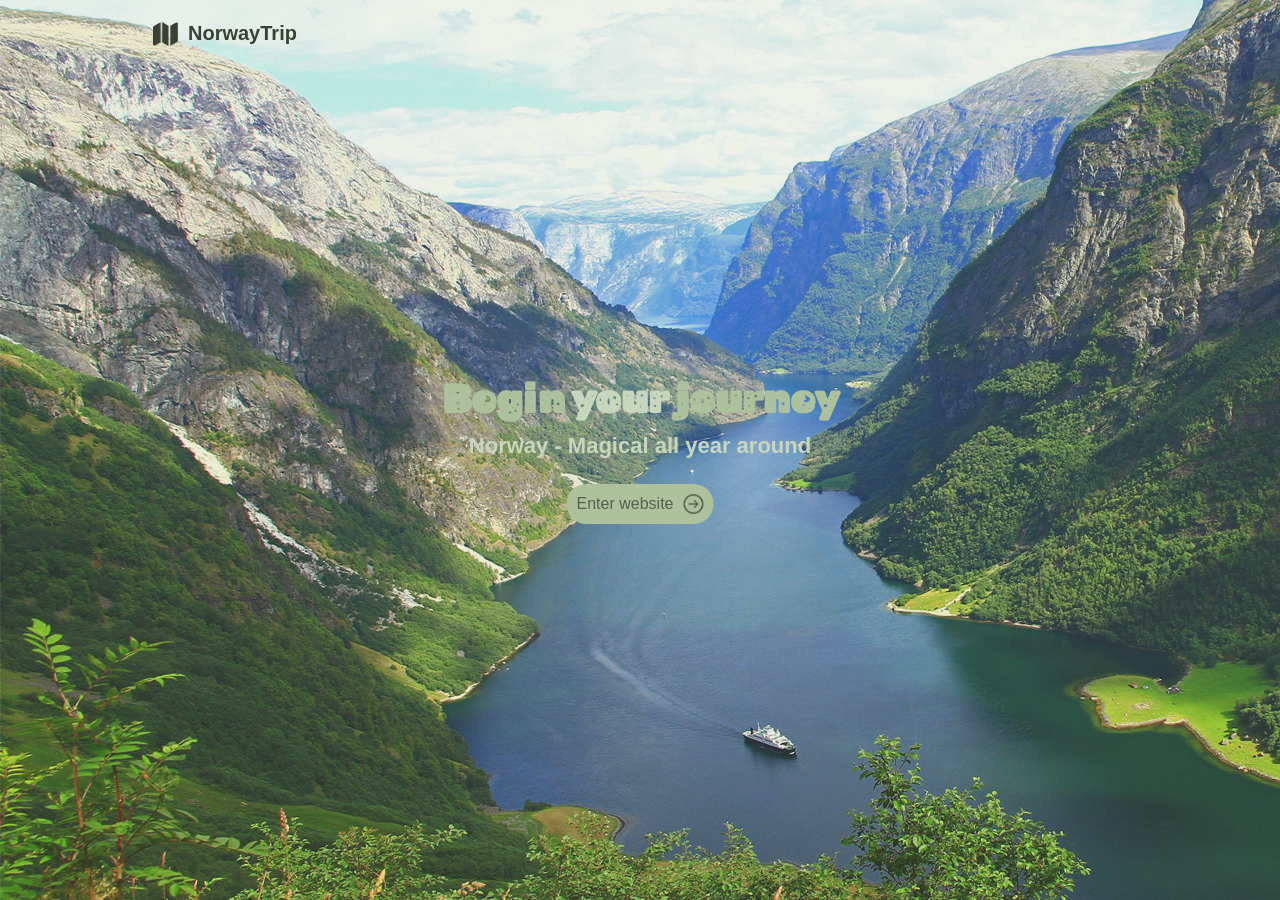
<file: Eksamensbesvarelse_PRO105_h2024/Kildekode/index.html>
<!-- Ansvarlig for dokument: Solveig -->
<!DOCTYPE html>
<html lang="en">
<head>
    <meta charset="UTF-8">
    <meta name="viewport" content="width=device-width, initial-scale=1.0">
    <title>NorwayTrip</title>
    <link rel="stylesheet" href="css/index.css">
</head>
<body>
    <!-- Navigasjonsmeny -->
    <nav>
        <a href="frontpage.html"><img src="img/symbols/standard-navbar.logo.png" alt="NorwayTrip logo">NorwayTrip</a>
    </nav>

    <!-- Hovedinnhold -->
    <main>
        <h1>Begin <span>your</span> journey</h1>
        <h2>Norway - Magical all year around</h2>
        <div class="enter-button">
            <a href="frontpage.html">
                <p>Enter website</p>
                <img src="img/symbols/standard-arrow.right.circle.png" alt="Navigates to frontpage">
            </a>
        </div>
    </main>
</body>
</html>
</file>
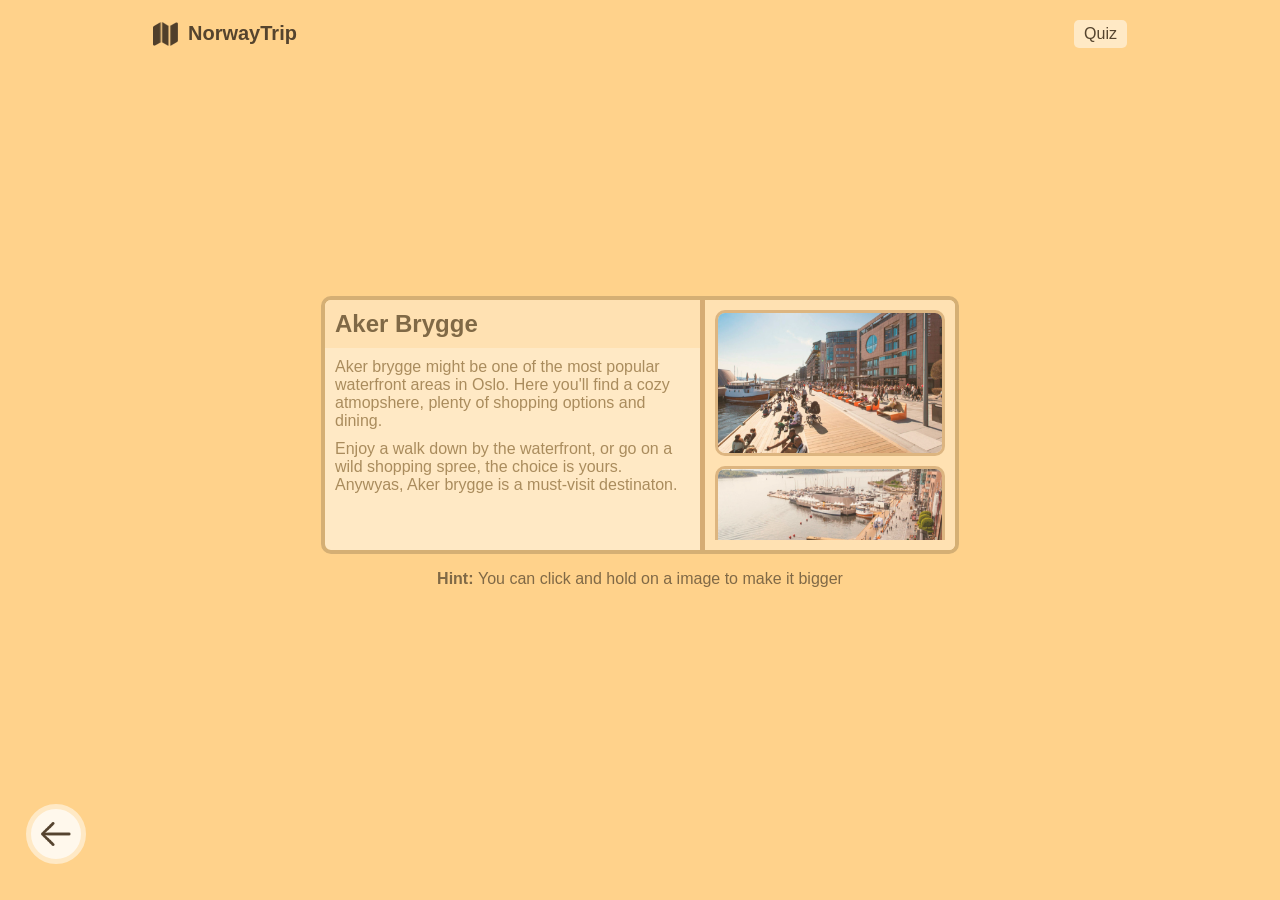
<file: Eksamensbesvarelse_PRO105_h2024/Kildekode/destination-aker-brygge.html>
<!-- Ansvarlig for dokument: Andreas -->
<!DOCTYPE html>
<html lang="en">
<head>
    <meta charset="UTF-8">
    <meta name="viewport" content="width=device-width, initial-scale=1.0">
    <title>NorwayTrip</title>
    <link rel="stylesheet" href="css/destination-aker-brygge.css">
</head>
<body>
    <!-- Navigasjonsmeny -->
    <nav>
        <ul>
            <li><a href="frontpage.html"><img src="img/symbols/summer-navbar.logo.png" alt="NorwayTrip logo">NorwayTrip</a></li>
            <li><a href="quiz.html" class="quiz-button">Quiz</a></li>
        </ul>
    </nav>

    <!-- Introduksjonstittel -->
    <p class="introduction">Aker-brygge</p>

    <!-- Hovedinnhold -->
    <main>
        <div class="container">
            <div class="left-side">
                <h1>Aker Brygge</h1>
                <p>Aker brygge might be one of the most popular waterfront areas in Oslo. Here you'll find a cozy atmopshere, plenty of shopping options and dining. </p>
                <p>Enjoy a walk down by the waterfront, or go on a wild shopping spree, the choice is yours. Anywyas, Aker brygge is a must-visit destinaton.  </p>
            </div>
            <div class="divider"></div>
            <div class="right-side">
                <div class="scrollable-content">
                    <img src="img/pictures/aker-brygge-view.jpg" alt="Aker Brygge sunset">
                    <img src="img/pictures/aker-brygge-balcony.jpg" alt="Aker Brygge sunset">
                    <img src="img/pictures/aker-brygge-sunset.jpg" alt="Aker Brygge sunset">
                </div>
            </div>
        </div>
       <p class="hint"><strong>Hint: </strong>You can click and hold on a image to make it bigger</p>
    </main>  

    <!-- Tilbake-knapp -->
    <div class="return-button">
        <a href="summer-season.html">
            <img src="img/symbols/summer-arrow.left.png" alt="Return to summer page">
        </a>
    </div>
</body>
</html>
</file>
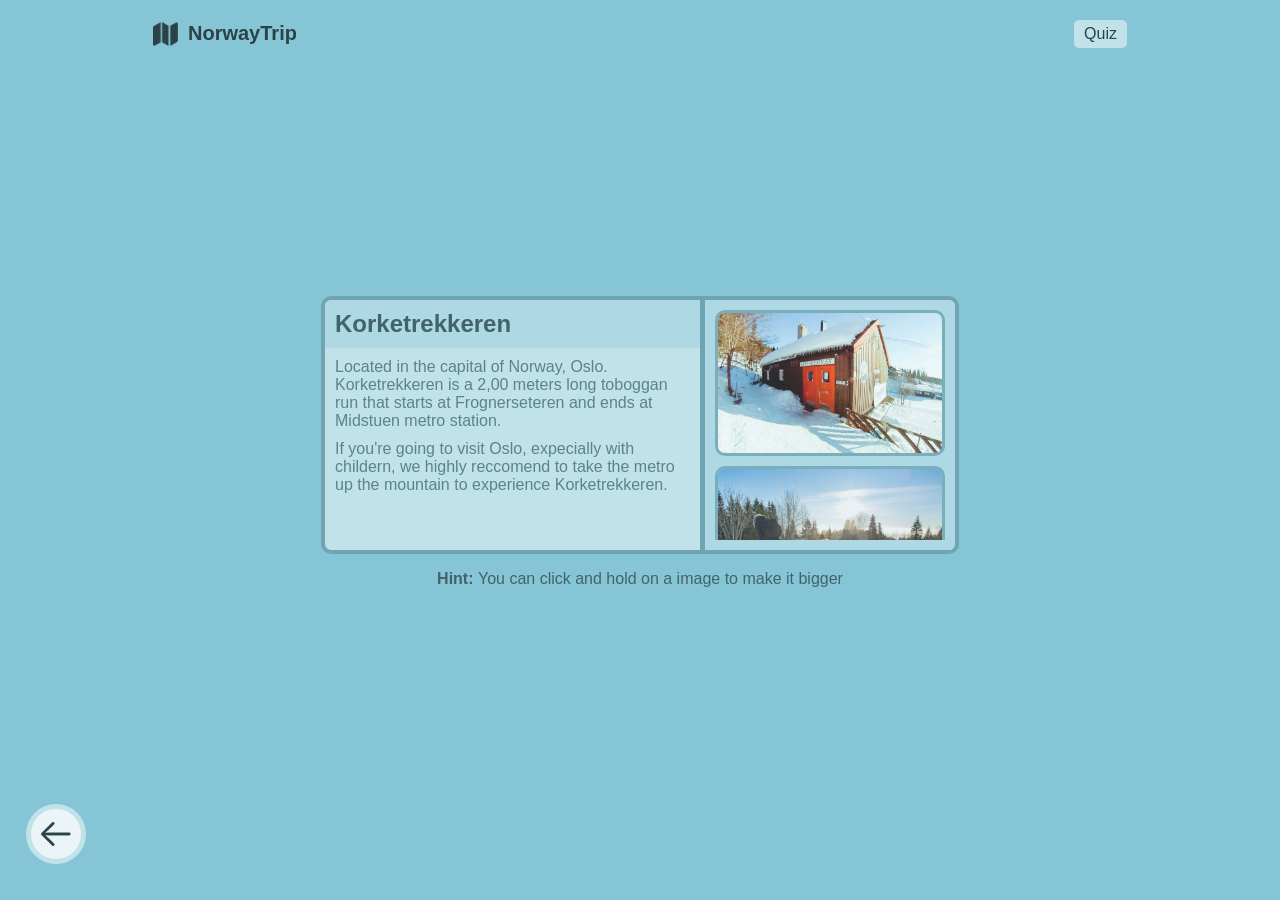
<file: Eksamensbesvarelse_PRO105_h2024/Kildekode/destination-korketrekkeren.html>
<!-- Ansvarlig for dokument: Andreas -->
<!DOCTYPE html>
<html lang="en">
<head>
    <meta charset="UTF-8">
    <meta name="viewport" content="width=device-width, initial-scale=1.0">
    <title>NorwayTrip</title>
    <link rel="stylesheet" href="css/destination-korketrekkeren.css">
</head>
<body>
    <!-- Navigasjonsmeny -->
    <nav>
        <ul>
            <li><a href="frontpage.html"><img src="img/symbols/winter-navbar.logo.png" alt="NorwayTrip logo">NorwayTrip</a></li>
            <li><a href="quiz.html" class="quiz-button">Quiz</a></li>
        </ul>
    </nav>

    <!-- Introduksjonstittel -->
    <p class="introduction">Korketrekkeren</p>

    <!-- Hovedinnhold -->
    <main>
        <div class="container">
            <div class="left-side">
                <h1>Korketrekkeren</h1>
                <p>Located in the capital of Norway, Oslo. Korketrekkeren is a 2,00 meters long toboggan run that starts at Frognerseteren and ends at Midstuen metro station.</p>
                <p>If you're going to visit Oslo, expecially with childern, we highly reccomend to take the metro up the mountain to experience Korketrekkeren.</p>
            </div>
            <div class="divider"></div>
            <div class="right-side">
                <div class="scrollable-content">
                    <img src="img/pictures/korketrekkeren-rental.jpg" alt="Korketrekkeren rental house">
                    <img src="img/pictures/korketrekkeren-outside.jpg" alt="Korketrekkeren outside view">
                    <img src="img/pictures/korketrekkeren-slope.jpg" alt="Korketrekkeren slope view">
                </div>
            </div>
        </div>
       <p class="hint"><strong>Hint: </strong>You can click and hold on a image to make it bigger</p>
    </main>  

    <!-- Tilbake-knapp -->
    <div class="return-button">
        <a href="winter-season.html">
            <img src="img/symbols/winter-arrow.left.png" alt="Return to winter page">
        </a>
    </div>
</body>
</html>
</file>
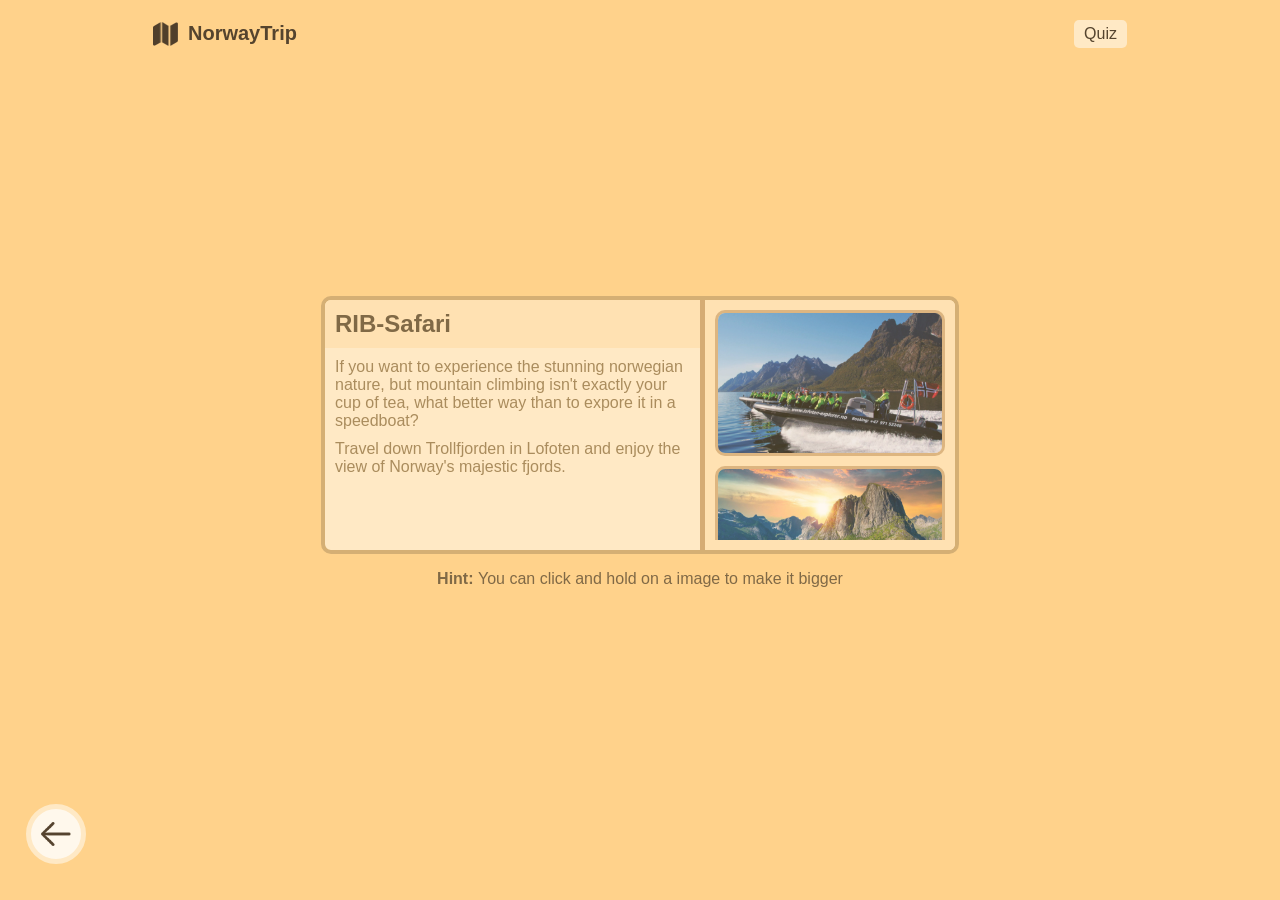
<file: Eksamensbesvarelse_PRO105_h2024/Kildekode/destination-rib-safari.html>
<!-- Ansvarlig for dokument: Andreas -->
<!DOCTYPE html>
<html lang="en">
<head>
    <meta charset="UTF-8">
    <meta name="viewport" content="width=device-width, initial-scale=1.0">
    <title>NorwayTrip</title>
    <link rel="stylesheet" href="css/destination-rib-safari.css">
</head>
<body>
    <!-- Navigasjonsmeny -->
    <nav>
        <ul>
            <li><a href="frontpage.html"><img src="img/symbols/summer-navbar.logo.png" alt="NorwayTrip logo">NorwayTrip</a></li>
            <li><a href="quiz.html" class="quiz-button">Quiz</a></li>
        </ul>
    </nav>

    <!-- Introduksjonstittel -->
    <p class="introduction">RIB-Safari</p>

    <!-- Hovedinnhold -->
    <main>
        <div class="container">
            <div class="left-side">
                <h1>RIB-Safari</h1>
                <p>If you want to experience the stunning norwegian nature, but mountain climbing isn't exactly your cup of tea, what better way than to expore it in a speedboat?</p>
                <p>Travel down Trollfjorden in Lofoten and enjoy the view of Norway's majestic fjords. </p>
            </div>
            <div class="divider"></div>
            <div class="right-side">
                <div class="scrollable-content">
                    <img src="img/pictures/rib-safari-boat.jpg" alt="Rib-safari boat">
                    <img src="img/pictures/rib-safari-mountains.jpg" alt="Lofoten sunset">
                    <img src="img/pictures/rib-safari-close-up.jpg" alt="Close-up image from boat">
                </div>
            </div>
        </div>
       <p class="hint"><strong>Hint: </strong>You can click and hold on a image to make it bigger</p>
    </main>  

    <!-- Tilbake-knapp -->
    <div class="return-button">
        <a href="summer-season.html">
            <img src="img/symbols/summer-arrow.left.png" alt="Return to summer page">
        </a>
    </div>
</body>
</html>
</file>
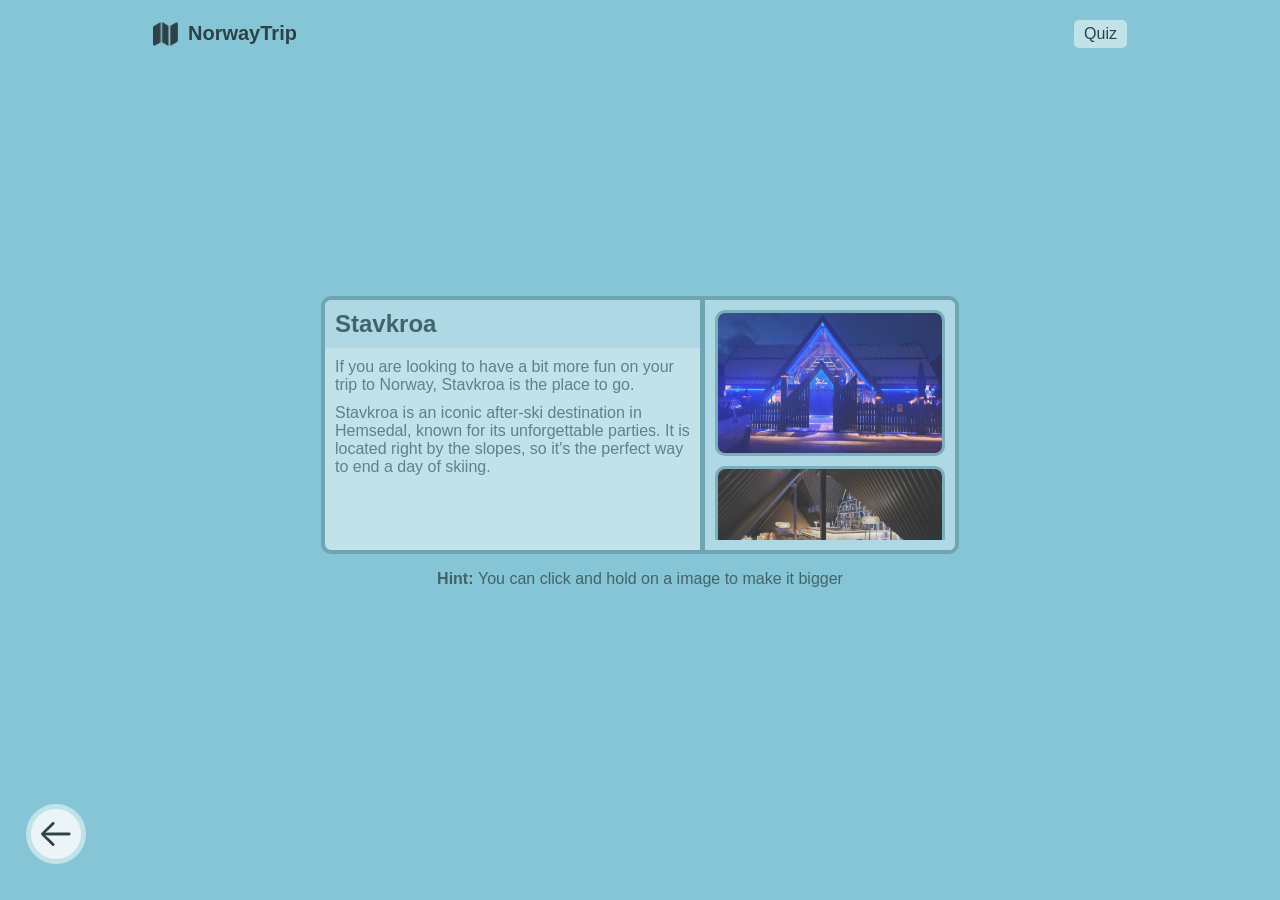
<file: Eksamensbesvarelse_PRO105_h2024/Kildekode/destination-stavkroa.html>
<!-- Ansvarlig for dokument: Andreas -->
<!DOCTYPE html>
<html lang="en">
<head>
    <meta charset="UTF-8">
    <meta name="viewport" content="width=device-width, initial-scale=1.0">
    <title>NorwayTrip</title>
    <link rel="stylesheet" href="css/destination-stavkroa.css">
</head>
<body>
    <!-- Navigasjonsmeny -->
    <nav>
        <ul>
            <li><a href="frontpage.html"><img src="img/symbols/winter-navbar.logo.png" alt="NorwayTrip logo">NorwayTrip</a></li>
            <li><a href="quiz.html" class="quiz-button">Quiz</a></li>
        </ul>
    </nav>

    <!-- Introduksjonstittel -->
    <p class="introduction">Stavkroa</p>

    <!-- Hovedinnhold -->
    <main>
        <div class="container">
            <div class="left-side">
                <h1>Stavkroa</h1>
                <p>If you are looking to have a bit more fun on your trip to Norway, Stavkroa is the place to go.</p>
                <p>Stavkroa is an iconic after-ski destination in Hemsedal, known for its unforgettable parties. It is located right by the slopes, so it's the perfect way to end a day of skiing.</p>
            </div>
            <div class="divider"></div>
            <div class="right-side">
                <div class="scrollable-content">
                    <img src="img/pictures/stavkroa-outside.jpg" alt="Outside view of Stavkroa">
                    <img src="img/pictures/stavkroa-inside.jpg" alt="Inside view of Stavkroa">
                    <img src="img/pictures/stavkroa-party.jpg" alt="People partying at Stavkroa">
                </div>
            </div>
        </div>
       <p class="hint"><strong>Hint: </strong>You can click and hold on a image to make it bigger</p>
    </main>  

    <!-- Tilbake-knapp -->
    <div class="return-button">
        <a href="winter-season.html">
            <img src="img/symbols/winter-arrow.left.png" alt="Return to winter page">
        </a>
    </div>
</body>
</html>
</file>
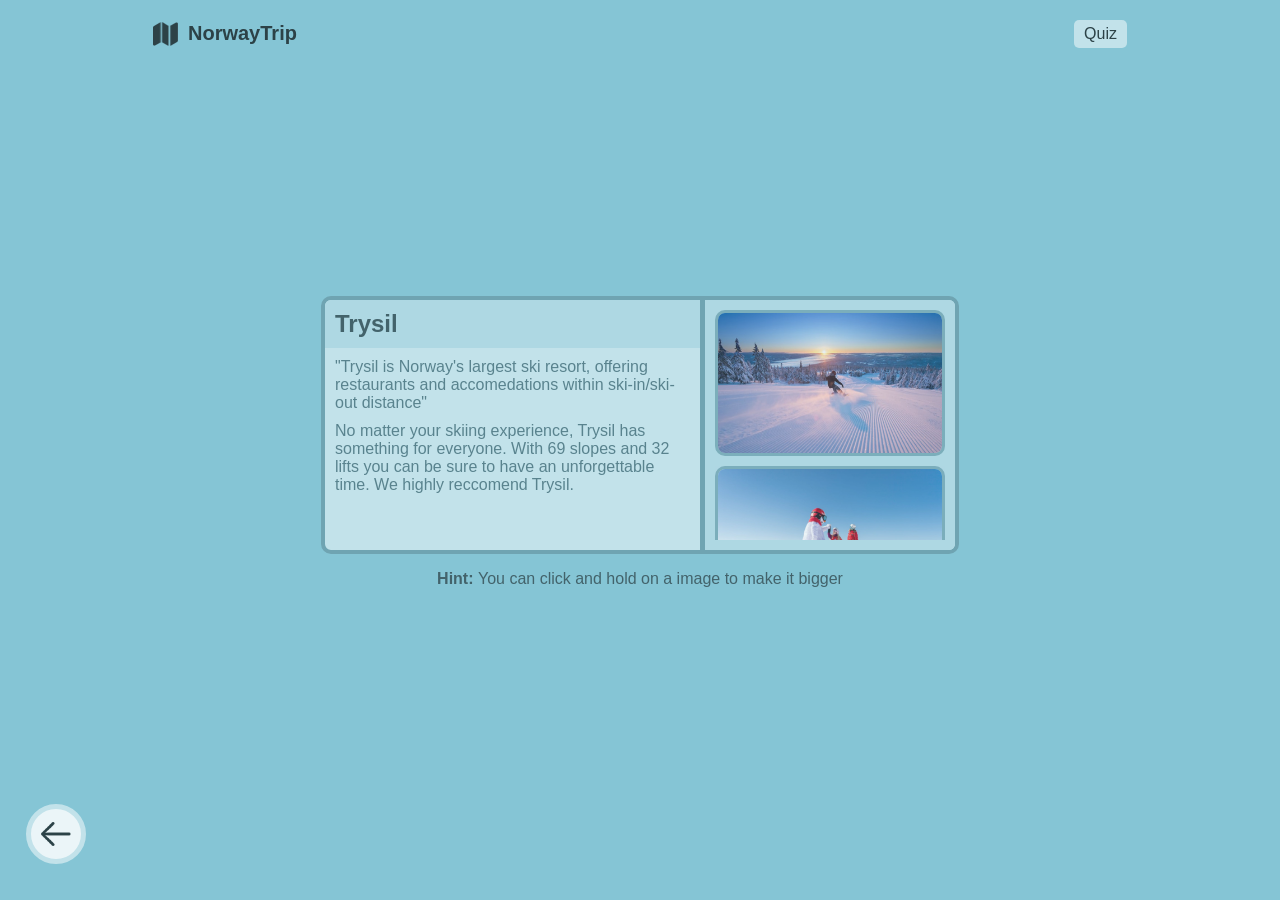
<file: Eksamensbesvarelse_PRO105_h2024/Kildekode/destination-trysil.html>
<!-- Ansvarlig for dokument: Andreas -->
<!DOCTYPE html>
<html lang="en">
<head>
    <meta charset="UTF-8">
    <meta name="viewport" content="width=device-width, initial-scale=1.0">
    <title>NorwayTrip</title>
    <link rel="stylesheet" href="css/destination-trysil.css">
</head>
<body>
    <!-- Navigasjonsmeny -->
    <nav>
        <ul>
            <li><a href="frontpage.html"><img src="img/symbols/winter-navbar.logo.png" alt="NorwayTrip logo">NorwayTrip</a></li>
            <li><a href="quiz.html" class="quiz-button">Quiz</a></li>
        </ul>
    </nav>

    <!-- Introduksjonstittel -->
    <p class="introduction">Trysil</p>

    <!-- Hovedinnhold -->
    <main>
        <div class="container">
            <div class="left-side">
                <h1>Trysil</h1>
                <p>"Trysil is Norway's largest ski resort, offering restaurants and accomedations within ski-in/ski-out distance" </p> 
                <p>No matter your skiing experience, Trysil has something for everyone. With 69 slopes and 32 lifts you can be sure to have an unforgettable time. We highly reccomend Trysil.</p>
            </div>
            <div class="divider"></div>
            <div class="right-side">
                <div class="scrollable-content">
                    <img src="img/pictures/trysil-skiing.jpg" alt="Skiing in sunset">
                    <img src="img/pictures/trysil-valle.jpg" alt="Valle character">
                    <img src="img/pictures/trysil-map.jpg" alt="Map of ski resort">
                </div>
            </div>
        </div>
       <p class="hint"><strong>Hint: </strong>You can click and hold on a image to make it bigger</p>
    </main>  

    <!-- Tilbake-knapp -->
    <div class="return-button">
        <a href="winter-season.html">
            <img src="img/symbols/winter-arrow.left.png" alt="Return to winter page">
        </a>
    </div>
</body>
</html>
</file>
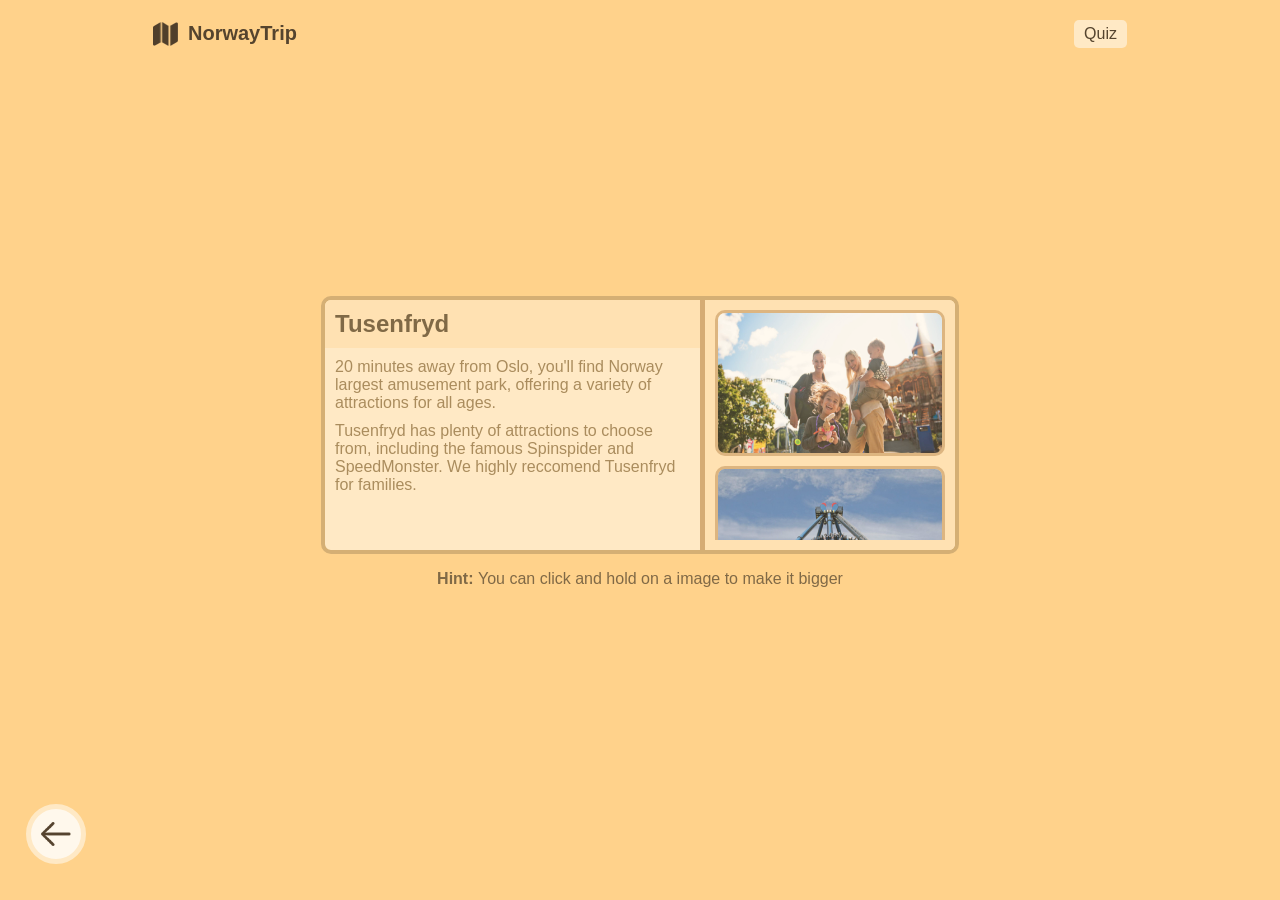
<file: Eksamensbesvarelse_PRO105_h2024/Kildekode/destination-tusenfryd.html>
<!-- Ansvarlig for dokument: Andreas -->
<!DOCTYPE html>
<html lang="en">
<head>
    <meta charset="UTF-8">
    <meta name="viewport" content="width=device-width, initial-scale=1.0">
    <title>NorwayTrip</title>
    <link rel="stylesheet" href="css/destination-tusenfryd.css">
</head>
<body>
    <!-- Navigasjonsmeny -->
    <nav>
        <ul>
            <li><a href="frontpage.html"><img src="img/symbols/summer-navbar.logo.png" alt="NorwayTrip logo">NorwayTrip</a></li>
            <li><a href="quiz.html" class="quiz-button">Quiz</a></li>
        </ul>
    </nav>

    <!-- Introduksjonstittel -->
    <p class="introduction">Tusenfryd</p>

    <!-- Hovedinnhold -->
    <main>
        <div class="container">
            <div class="left-side">
                <h1>Tusenfryd</h1>
                <p>20 minutes away from Oslo, you'll find Norway largest amusement park, offering a variety of attractions for all ages.</p>
                <p>Tusenfryd has plenty of attractions to choose from, including the famous Spinspider and SpeedMonster. We highly reccomend Tusenfryd for families.</p>
            </div>
            <div class="divider"></div>
            <div class="right-side">
                <div class="scrollable-content">
                    <img src="img/pictures/tusenfryd-family.jpg" alt="Family picture from tusenfryd">
                    <img src="img/pictures/tusenfryd-spinspider.jpg" alt="">
                    <img src="img/pictures/tusenfryd-rollercoaster.jpg" alt="">
                </div>
            </div>
        </div>
       <p class="hint"><strong>Hint: </strong>You can click and hold on a image to make it bigger</p>
    </main>  

    <!-- Tilbake-knapp -->
    <div class="return-button">
        <a href="summer-season.html">
            <img src="img/symbols/summer-arrow.left.png" alt="Return to summer page">
        </a>
    </div>
</body>
</html>
</file>
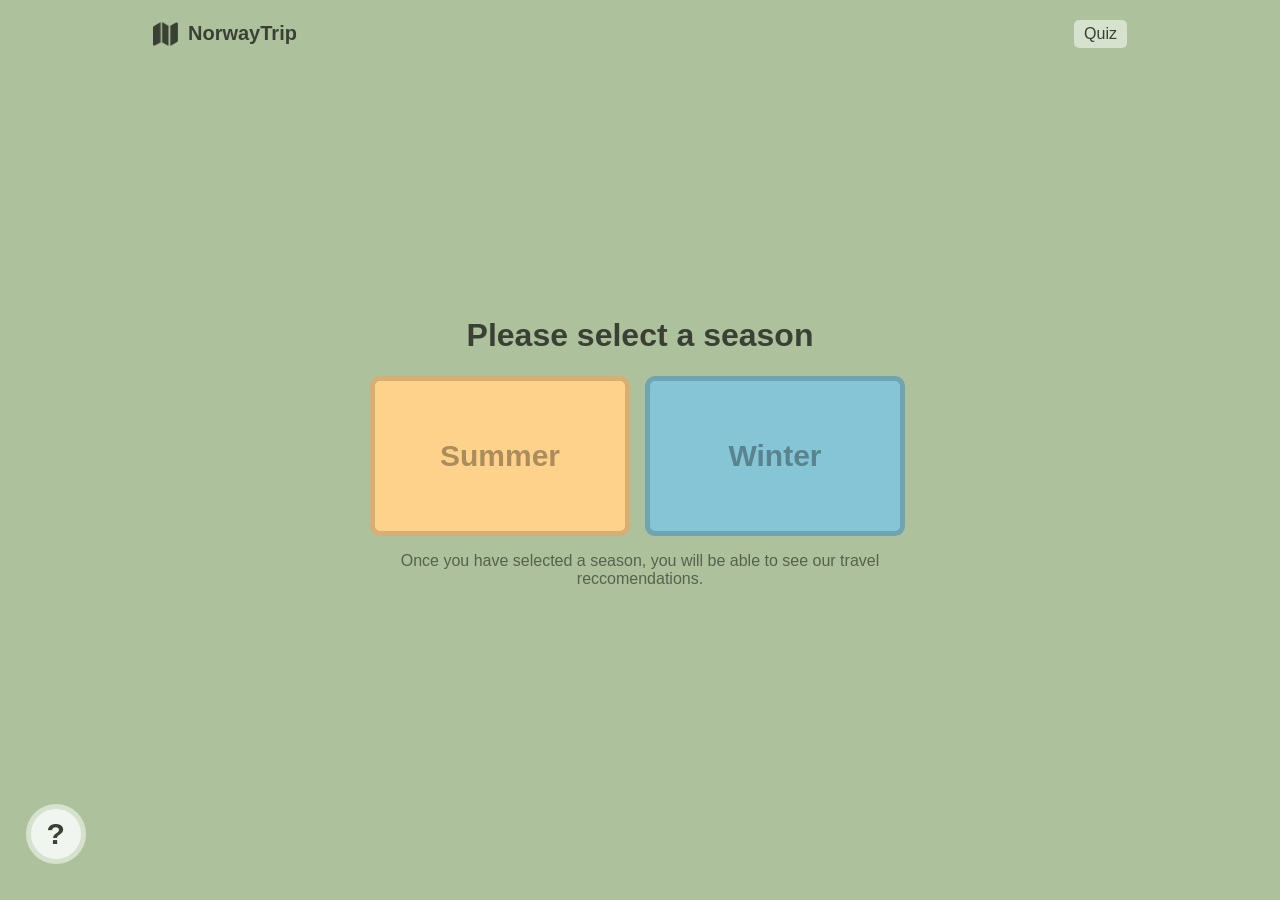
<file: Eksamensbesvarelse_PRO105_h2024/Kildekode/frontpage.html>
<!-- Ansvarlig for dokument: Solveig -->
<!DOCTYPE html>
<html lang="en">
<head>
    <meta charset="UTF-8">
    <meta name="viewport" content="width=device-width, initial-scale=1.0">
    <title>NorwayTrip</title>
    <link rel="stylesheet" href="css/frontpage.css">
</head>
<body>
    <!-- Navigasjonsmeny -->
    <nav>
        <ul>
            <li><a href="frontpage.html"><img src="img/symbols/standard-navbar.logo.png" alt="NorwayTrip logo">NorwayTrip</a></li>
            <li><a href="quiz.html" class="quiz-button">Quiz</a></li>
        </ul>
    </nav>

    <!-- Hovedinnhold -->
    <main>
        <h1>Please select a season</h1>
        <div class="container">
            <a href="summer-season.html" class="card summer">
                <p>Summer</p>
            </a>
            <a href="winter-season.html" class="card winter">
                <p>Winter</p>
            </a>
        </div>
        <p class="description">Once you have selected a season, you will be able to see our travel reccomendations.</p>
    </main>

    <!-- Informasjons-knapp -->
    <div class="info-button">
        <div class="circle">?</div>
        <p class="info-text">Can't decide? <a href="quiz.html"><strong>Go to quiz↗</strong></a></p>
    </div>
</body>
</html>
</file>
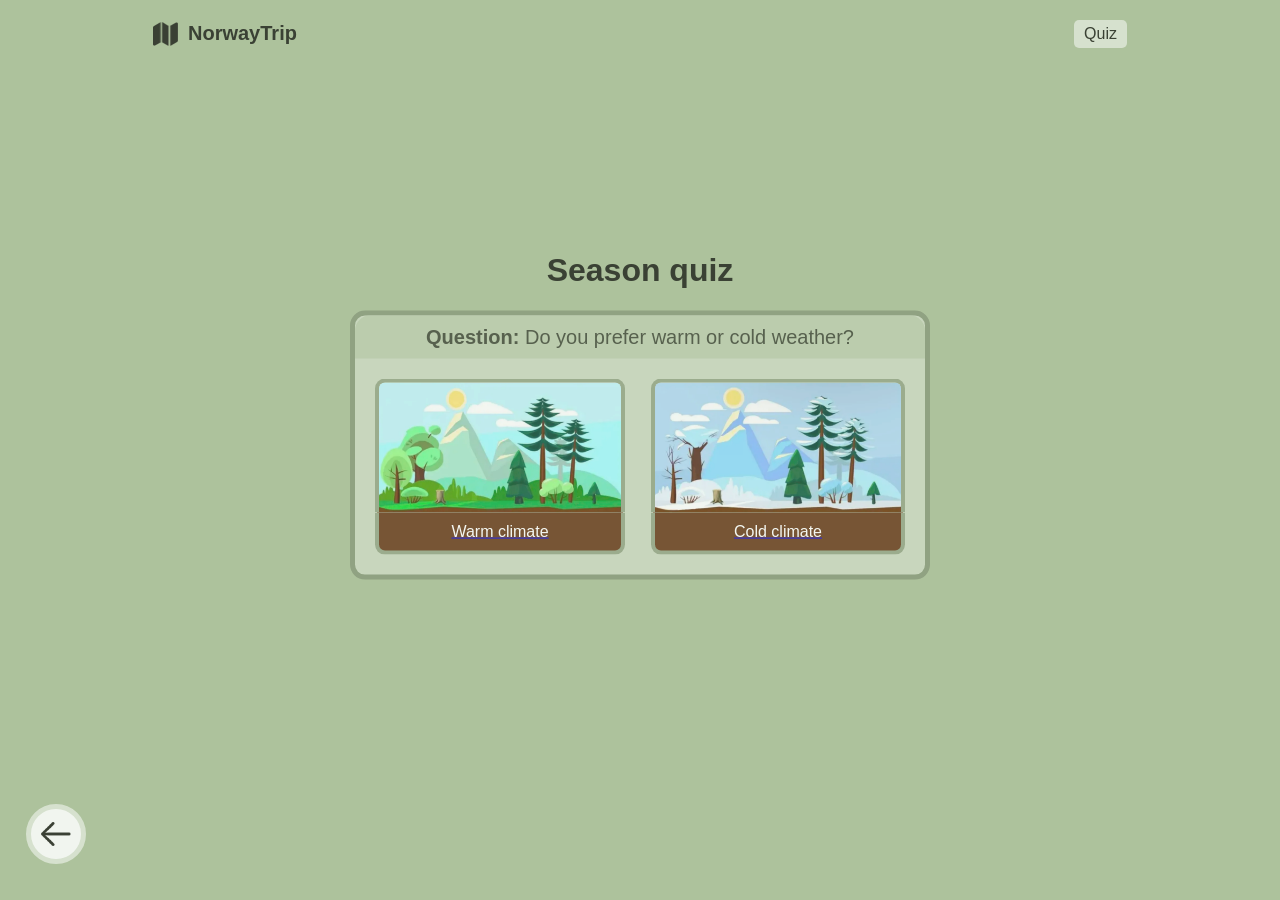
<file: Eksamensbesvarelse_PRO105_h2024/Kildekode/quiz.html>
<!-- Ansvarlig for dokument: Andreas -->
<!DOCTYPE html>
<html lang="en">
<head>
    <meta charset="UTF-8">
    <meta name="viewport" content="width=device-width, initial-scale=1.0">
    <title>NorwayTrip</title>
    <link rel="stylesheet" href="css/quiz.css">
</head>
<body>
    <!-- Navigasjonsmeny -->
    <nav>
        <ul>
            <li><a href="frontpage.html"><img src="img/symbols/standard-navbar.logo.png" alt="NorwayTrip logo">NorwayTrip</a></li>
            <li><a href="quiz.html" class="quiz-button">Quiz</a></li>
        </ul>
    </nav>

    <!-- Hovedinnhold -->
    <main>
        <h1>Season quiz</h1>
        <!-- Quiz-seksjon -->
        <div>
            <div class="question-container">
                <h2><b>Question:</b> Do you prefer warm or cold weather?</h2>
                <div class="inner-container">
                    <a href="#summer" class="option summer">
                        <img src="img/summer.png" alt="Summer illustration">
                        <p>Warm climate</p>
                    </a>
                    <a href="#winter" class="option winter">
                        <img src="img/winter.png" alt="Winter illustration">
                        <p>Cold climate</p>
                    </a>
                </div>
            </div>
        </div>

        <!-- Resultat-seskjon -->
        <div class="result">
            <div id="summer" class="display summer">
                <p>Based on what you chose, your favourite season is: <b>Summer</b> 🏖️</p>
                <a href="summer-season.html"><img src="img/symbols/summer-arrow.forward.circle.png" alt="Right arrow"></a>
            </div>
            <div id="winter" class="display winter">
                <p>Based on what you chose, your favourite season is: <b>Winter</b> ☃️</p>
                <a href="winter-season.html"><img src="img/symbols/winter-arrow.forward.circle.png" alt="Right arrow"></a>
            </div>
        </div>
    </main>

    <!-- Tilbake-knapp -->
    <div class="return-button">
        <a href="frontpage.html">
            <img src="img/symbols/standard-arrow.left.png" alt="Return to front page">
        </a>
    </div>
</body>
</html>
</file>
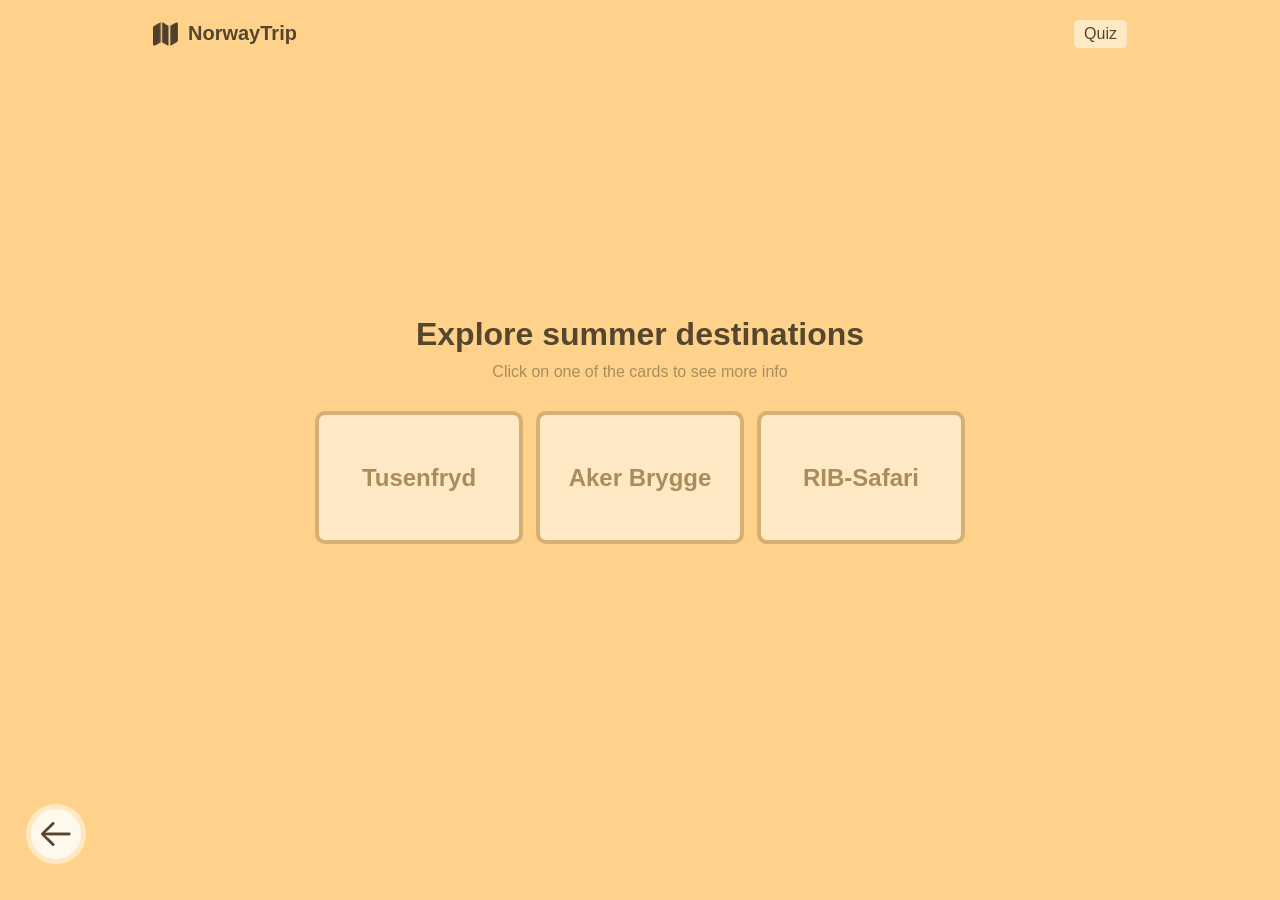
<file: Eksamensbesvarelse_PRO105_h2024/Kildekode/summer-season.html>
<!-- Ansvarlig for dokument: Billal -->
<!DOCTYPE html>
<html lang="en">
<head>
    <meta charset="UTF-8">
    <meta name="viewport" content="width=device-width, initial-scale=1.0">
    <title>NorwayTrip</title>
    <link rel="stylesheet" href="css/summer-season.css">
</head>
<body>
    <!-- Navigasjonsmeny -->
    <nav>
        <ul>
            <li><a href="frontpage.html"><img src="img/symbols/summer-navbar.logo.png" alt="NorwayTrip logo">NorwayTrip</a></li>
            <li><a href="quiz.html" class="quiz-button">Quiz</a></li>
        </ul>
    </nav>

    <!-- Hovedinnhold -->
    <main>
        <!-- Tittel og informasjonstekst -->
        <h1>Explore summer destinations</h1>
        <p class="info-paragraph">Click on one of the cards to see more info</p>

        <!-- Beholder for destinasjonskortene -->
        <div class="container">

            <!-- Tunsenfryd -->
            <div class="card-container">
                <a href="destination-tusenfryd.html" class="card">
                    <p>Tusenfryd</p>
                </a>
                <div class="info-container">
                    <div class="rating-wrapper">
                        <ul class="rating-circles">
                            <li><img src="img/symbols/summer-circle.fill.png" alt="Filled circle"></li>
                            <li><img src="img/symbols/summer-circle.fill.png" alt="Filled circle"></li>
                            <li><img src="img/symbols/summer-circle.fill.png" alt="Filled circle"></li>
                            <li><img src="img/symbols/summer-circle.fill.png" alt="Filled circle"></li>
                            <li><img src="img/symbols/summer-circle.png" alt="Empty circle"></li>
                        </ul>
                        <p class="score">4/5</p>
                    </div>
                    <img src="img/symbols/summer-figure.child.circle.png" class="symbol" alt="child symbol">
                </div> 
            </div>

            <!-- Aker Brygge -->
            <div class="card-container">
                <a href="destination-aker-brygge.html" class="card">
                    <p>Aker Brygge</p>
                </a>
                <div class="info-container">
                    <div class="rating-wrapper">
                        <ul class="rating-circles">
                            <li><img src="img/symbols/summer-circle.fill.png" alt="Filled circle"></li>
                            <li><img src="img/symbols/summer-circle.fill.png" alt="Filled circle"></li>
                            <li><img src="img/symbols/summer-circle.fill.png" alt="Filled circle"></li>
                            <li><img src="img/symbols/summer-circle.fill.png" alt="Filled circle"></li>
                            <li><img src="img/symbols/summer-circle.fill.png" alt="Filled circle"></li>
                        </ul>
                        <p class="score">5/5</p>
                    </div>
                    <img src="img/symbols/summer-handbag.circle.png" class="symbol" alt="handbag symbol">
                </div>
            </div>

            <!-- RIB-Safari -->
            <div class="card-container">
                <a href="destination-rib-safari.html" class="card">
                    <p>RIB-Safari</p>
                </a>
                <div class="info-container">
                    <div class="rating-wrapper">
                        <ul class="rating-circles">
                            <li><img src="img/symbols/summer-circle.fill.png" alt="Filled circle"></li>
                            <li><img src="img/symbols/summer-circle.fill.png" alt="Filled circle"></li>
                            <li><img src="img/symbols/summer-circle.fill.png" alt="Filled circle"></li>
                            <li><img src="img/symbols/summer-circle.fill.png" alt="Filled circle"></li>
                            <li><img src="img/symbols/summer-circle.png" alt="Empty circle"></li>
                        </ul>
                        <p class="score">4/5</p>
                    </div>
                    <img src="img/symbols/summer-sailboat.circle.png" class="symbol" alt="sailboat symbol">
                </div> 
            </div>
        </div>
    </main>

    <!-- Tilbake-knapp -->
    <div class="return-button">
        <a href="frontpage.html">
            <img src="img/symbols/summer-arrow.left.png" alt="Return to front page">
        </a>
    </div>
</body>
</html>
</file>
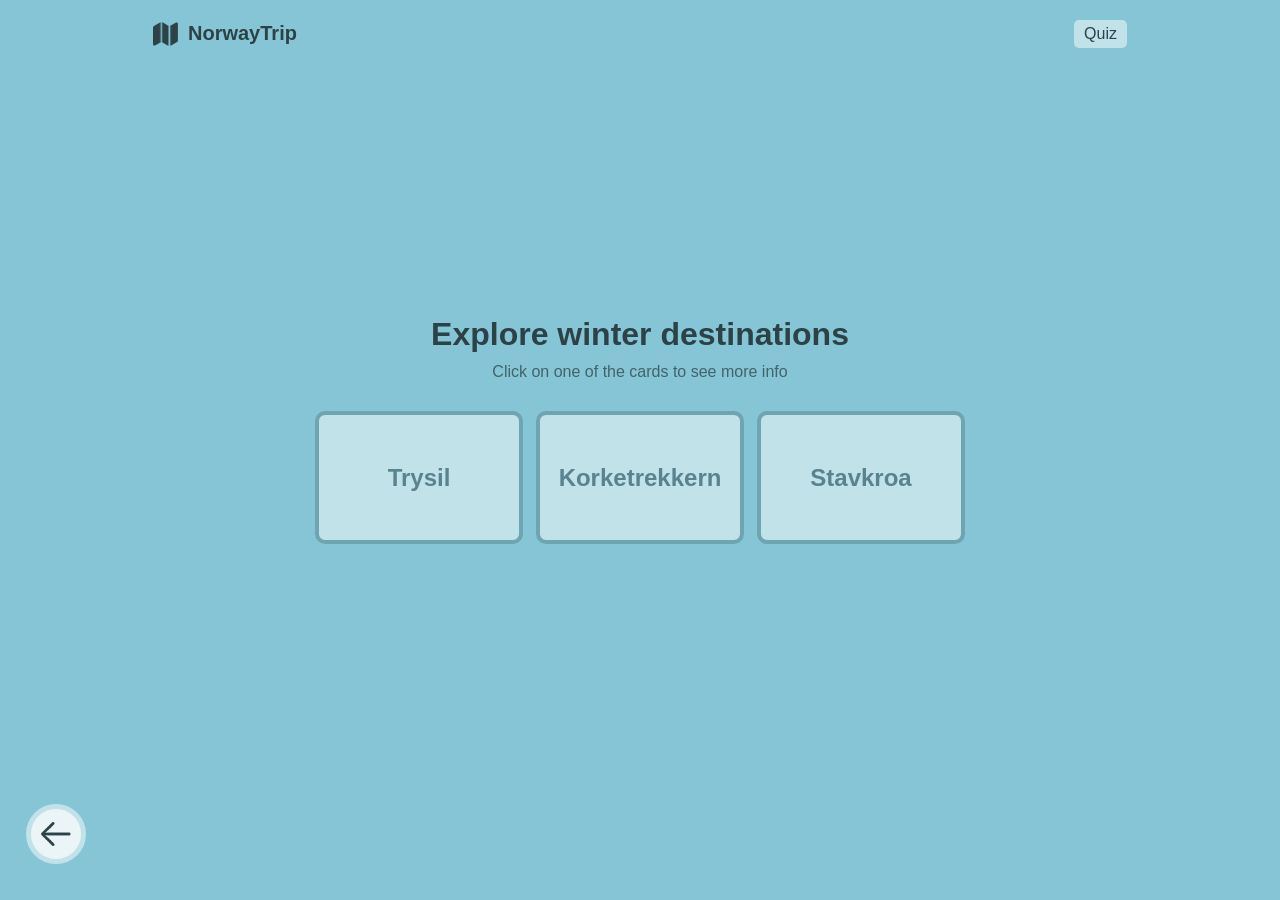
<file: Eksamensbesvarelse_PRO105_h2024/Kildekode/winter-season.html>
<!-- Ansvarlig for dokument: Billal -->
<!DOCTYPE html>
<html lang="en">
<head>
    <meta charset="UTF-8">
    <meta name="viewport" content="width=device-width, initial-scale=1.0">
    <title>NorwayTrip</title>
    <link rel="stylesheet" href="css/winter-season.css">
</head>
<body>
    <!-- Navigasjonsmeny -->
    <nav>
        <ul>
            <li><a href="frontpage.html"><img src="img/symbols/winter-navbar.logo.png" alt="NorwayTrip logo">NorwayTrip</a></li>
            <li><a href="quiz.html" class="quiz-button">Quiz</a></li>
        </ul>
    </nav>

    <!-- Hovedinnhold -->
    <main>
        <!-- Tittel og informasjonstekst -->
        <h1>Explore winter destinations</h1>
        <p class="info-paragraph">Click on one of the cards to see more info</p>

        <!-- Beholder for destinasjonskortene -->
        <div class="container">

            <!-- Trysil -->
            <div class="card-container">
                <a href="destination-trysil.html" class="card">
                    <p>Trysil</p>
                </a>
                <div class="info-container">
                    <div class="rating-wrapper">
                        <ul class="rating-circles">
                            <li><img src="img/symbols/winter-circle.fill.png" alt="Filled circle"></li>
                            <li><img src="img/symbols/winter-circle.fill.png" alt="Filled circle"></li>
                            <li><img src="img/symbols/winter-circle.fill.png" alt="Filled circle"></li>
                            <li><img src="img/symbols/winter-circle.fill.png" alt="Filled circle"></li>
                            <li><img src="img/symbols/winter-circle.png" alt="Empty circle"></li>
                        </ul>
                        <p class="score">4/5</p>
                    </div>
                    <img src="img/symbols/winter-figure.skiing.circle.png" class="symbol" alt=" skiing symbol">
                </div> 
            </div>

            <!-- Korketrekkeren -->
            <div class="card-container">
                <a href="destination-korketrekkeren.html" class="card">
                    <p>Korketrekkern</p>
                </a>
                <div class="info-container">
                    <div class="rating-wrapper">
                        <ul class="rating-circles">
                            <li><img src="img/symbols/winter-circle.fill.png" alt="Filled circle"></li>
                            <li><img src="img/symbols/winter-circle.fill.png" alt="Filled circle"></li>
                            <li><img src="img/symbols/winter-circle.fill.png" alt="Filled circle"></li>
                            <li><img src="img/symbols/winter-circle.fill.png" alt="Filled circle"></li>
                            <li><img src="img/symbols/winter-circle.png" alt="Empty circle"></li>
                        </ul>
                        <p class="score">4/5</p>
                    </div>
                    <img src="img/symbols/winter-figure.fall.circle.png" class="symbol" alt="falling symbol">
                </div>
            </div>

            <!-- Stavkroa -->
            <div class="card-container">
                <a href="destination-stavkroa.html" class="card">
                    <p>Stavkroa</p>
                </a>
                <div class="info-container">
                    <div class="rating-wrapper">
                        <ul class="rating-circles">
                            <li><img src="img/symbols/winter-circle.fill.png" alt="Filled circle"></li>
                            <li><img src="img/symbols/winter-circle.fill.png" alt="Filled circle"></li>
                            <li><img src="img/symbols/winter-circle.fill.png" alt="Filled circle"></li>
                            <li><img src="img/symbols/winter-circle.fill.png" alt="Filled circle"></li>
                            <li><img src="img/symbols/winter-circle.fill.png" alt="Filled circle"></li>
                        </ul>
                        <p class="score">5/5</p>
                    </div>
                    <img src="img/symbols/winter-figure.dance.circle.png" class="symbol" alt="dancing symbol">
                </div> 
            </div>
        </div>
    </main>

    <!-- Tilbake-knapp -->
    <div class="return-button">
        <a href="frontpage.html">
            <img src="img/symbols/winter-arrow.left.png" alt="Return to front page">
        </a>
    </div>
</body>
</html>
</file>
<file: Eksamensbesvarelse_PRO105_h2024/Kildekode/css/index.css>
/* Ansvarlig for dokument: Solveig */

/* Fonts */
@font-face {
    font-family: 'Rubik';
    src: url(../fonts/RubikMoonrocks-Regular.ttf);
}

/* Grunnleggende sidestil */
body {
    background-color: rgb(173, 194, 156);
    font-family: sans-serif;
    margin: 0;
}

/* Plasserer bakgrunnsbilde */
body::before {
    content: "";
    background-image:url(../img/background.png);
    opacity: 0.8;
    position: absolute;
    top: 0px;
    width: 100%;
    height: 100%;
    z-index: -1; 
}

/* ------------------------------- */
/* [Styling for navigasjonsmenyen] */
/* ------------------------------- */

/* Sentrerer nav med maks bredde */
nav {
    max-width: 1024px;
    margin: 0 auto;
    font-weight: bold;
    font-size: 20px;
}

nav a {
    display: flex;
    align-items: center;
    text-decoration: none;
    color: rgb(58, 65, 52);
    margin: 20px 25px;
    padding: 2px 0; /*Kompanserer for fravær av quiz-knapp*/
}

nav img {
    margin-right: 10px;
    width: 25px;
}

/* ---------------------------- */
/* [Styling for hovedinnholdet] */
/* ---------------------------- */

/* Posisjonerer main midt på siden */
main {
    position: absolute;
    top: 50%;
    left: 50%;
    transform: translate(-50%,-50%);
    text-align: center;
}

/* Tittel */
h1 {
    font-family: 'Rubik', sans-serif;
    font-size: 40px;
    margin: 0;
    margin-bottom: 10px;
    color: rgb(173, 194, 156);
    animation: slideInRight 2s;
}

span {
    color: rgb(200, 214, 189);
}

/* Slagord */
h2 {
    font-size: 22px;
    color: rgb(200, 214, 189);
    margin-bottom: 30px;
    margin: 0;
    margin-bottom: 25px;
    animation: slideInLeft 2s;
}

/* Midtstiller enter-knappen langs X-aksen */
.enter-button {
    display: flex;
    justify-content: center;
}

/* Styler og posisjonerer <p> og <img> ved siden av hverandre */
.enter-button a{
    display: flex;
    align-items: center;
    text-decoration: none;
    gap: 10px;
    border-radius: 30px;
    padding: 10px 10px;
    background-color: rgb(173, 194, 156);
    animation: fadeIn 3s;
}

.enter-button p {
    color: rgb(87, 97, 78);
    margin: 0;
}

.enter-button img {
    width: 20px;
}

/* Hover effekt: Tydeliggjør at knappen kan trykkes på*/
.enter-button a:hover {
    background-color: rgb(187, 204, 173);
    transform: scale(1.02);
}

/* Active effekt: Minsker knappen (knapp følelse) */
.enter-button:active {
    transform: scale(1);
}

/* ----------------------- */
/* [Animasjoner for siden] */
/* ----------------------- */

/* Beveges inn på siden fra venstre */
@keyframes slideInLeft {
    0% {
        opacity: 0;
        transform: translateX(-100%);
    }
    50% {
        transform: translateX(10%);
    }
    100% {
        opacity: 1;
        transform: translateX(0);
    }
}

/* Beveges inn på siden fra høyre */
@keyframes slideInRight {
    0% {
        opacity: 0;
        transform: translateX(100%);
    }
    50% {
        transform: translateX(-10%);
    }
    100% {
        opacity: 1;
        transform: translateX(0);
    }
}

/* Gradvis øking av synlighet etter 60% */
@keyframes fadeIn {
    0% {
        opacity: 0;
    }
    60% {
        opacity: 0;
    }
    100% {
        opacity: 1;
    }
}
</file>
<file: Eksamensbesvarelse_PRO105_h2024/Kildekode/css/destination-aker-brygge.css>
/* Ansvarlig for dokument: Andreas */

/* Grunnleggende sidestil */
body {
    background-color: rgb(255, 210, 139);
    font-family: sans-serif;
    margin: 0;
}

/* ------------------------------- */
/* [Styling for navigasjonsmenyen] */
/* ------------------------------- */

/* Sentrerer nav med maks-bredde */
nav {
    max-width: 1024px;
    margin: 0 auto;
}

/* Justerer nav, og fordeler innhold */
nav ul {
    display: flex;
    justify-content: space-between;
    align-items: center;
    list-style: none;
    padding: 0;
    margin: 20px 25px;
}

nav a {
    display: flex;
    align-items: center;
    text-decoration: none;
    color: rgb(85, 68, 46);
}

nav img {
    margin-right: 10px; 
    width: 25px;
}

/* NorwayTrip tekst */
nav li:first-of-type {
    font-weight: bold;
    font-size: 20px;
}

.quiz-button {
    background-color: rgb(255, 233, 197);
    padding: 5px 10px;
    border-radius: 5px;
}

.quiz-button:hover {
    background-color: rgb(255, 240, 216);
    color: rgb(170, 140, 93);
}

/* ---------------------------- */
/* [Styling for introduksjonen] */
/* ---------------------------- */

/* Sommer kort */
.introduction {
    position: absolute;
    top: 46%;
    left: 50%;
    transform: translate(-50%,-50%);
    display: flex;
    justify-content: center;
    align-items: center;
    width: 200px;
    height: 125px;
    background-color: rgb(255, 233, 197);
    border: 4px solid rgb(213, 175, 116);
    color: rgb(170, 140, 93);
    font-size: 24px;
    font-weight: bold;
    opacity: 0;
    animation: fadeInOut 1.2s;
}

/* ---------------------------- */
/* [Styling for hovedinnholdet] */
/* ---------------------------- */

/* Posisjonerer main midt på siden */
main {
    position: absolute;
    top: 50%;
    left: 50%;
    transform: translate(-50%,-50%);
}

.container {
    position: relative;
    display: flex;
    background-color: rgb(255, 233, 197);
    border: 4px solid rgb(213, 175, 116);
    border-radius: 10px;
    overflow: hidden;
    height: 250px;
    animation: scaleInHeight 2s;
}

/* Bredde for venstre del */
.left-side {
    width: 375px;
}

/* Bredde / layout for høyre del */
.right-side {
    display: flex;
    width: 250px;
    background-color: rgb(255, 225, 178);
}

h1 {
    background-color: rgb(255, 225, 178);
    font-size: 24px;
    color: rgb(128, 105, 70);
    padding: 10px;    
    margin: 0;
}

.left-side p {
    color: rgb(170, 140, 93);
    margin: 10px;
}

/* Skille mellom tekst og bilder */
.divider {
    background-color: rgb(213, 171, 116);
    width: 5px;
}

/* Plasserer bildene under hverandre med scroll */
.scrollable-content {
    display: flex;
    flex-direction: column;
    overflow: scroll;
    margin: 10px;
}

.scrollable-content img {
    border: 3px solid rgb(213, 171, 116);
    border-radius: 10px;
    min-height: 140px;
    margin-bottom: 10px;
    opacity: 0.8;
}

/* Fjerner margin fra siste bilde */
.scrollable-content img:last-of-type {
    margin-bottom: 0;
}

/* Hint tekst under boksen */
.hint {
    text-align: center;
    color: rgb(128, 105, 70);
    animation: fadeIn 4s;
}

/* Hover effekt: Endrer musepekeren */
.scrollable-content img:hover {
    cursor: pointer;
}

/* Active effekt: Bildet skaleres */
.scrollable-content img:active{
    position: absolute;
    right: 9px;
    height: 225px;
    width: 400px;
    opacity: 1;
    z-index: 1;
}

/*-----------------------------*/
/* [Styling for tilbake-knapp] */
/*-----------------------------*/

/* Plasserer knappen nederst i venstre hjørne */
.return-button {
    position: fixed;
    bottom: 4%;
    left: 2%;
}

.return-button a {
    display: flex;
    width: 50px;
    height: 50px;
    justify-content: center;
    align-items: center;
    border-radius: 50px;
    border: 5px solid rgb(255, 233, 197);
    background-color: rgb(255, 248, 236);
}

/* Størrelse på pilen */
.return-button img {
    width: 30px;
}

/* ----------------------- */
/* [Animasjoner for siden] */
/* ----------------------- */

/* Gradvis visning/skalering på høyde */
@keyframes scaleInHeight {
    0% {
        height: 0px;
        opacity: 0;
        font-size: 0;
    }
    50% {
        height: 0px;
        opacity: 0;
        font-size: 0; 
    }
    100% {
        opacity: 1;
    }
} 

/* Gradvis visning etter 50% */
@keyframes fadeIn {
    0% {
        opacity: 0;
    }
    50%{
        opacity: 0;
    }
    100%{
        opacity: 1;
    }
}

/* Midlertidlig visning */
@keyframes fadeInOut {
    0% {
        opacity: 0;
    }
    50% {
        opacity: 1;
    }
    100% {
        opacity: 0;
    }
}
</file>
<file: Eksamensbesvarelse_PRO105_h2024/Kildekode/css/destination-korketrekkeren.css>
/* Ansvarlig for dokument: Andreas */

/* Grunnleggende sidestil */
body {
    background-color: rgb(133, 197, 213);
    font-family: sans-serif;
    margin: 0;
}

/* ------------------------------- */
/* [Styling for navigasjonsmenyen] */
/* ------------------------------- */

/* Sentrerer nav med maks-bredde */
nav {
    max-width: 1024px;
    margin: 0 auto;
}

/* Justerer nav, og fordeler innhold */
nav ul {
    display: flex;
    justify-content: space-between;
    align-items: center; 
    list-style: none;
    padding: 0;
    margin: 20px 25px;
}

nav a {
    display: flex;
    align-items: center;
    text-decoration: none;
    color: rgb(44, 66, 71);
}

nav img {
    margin-right: 10px;
    width: 25px;
}

/* NorwayTrip tekst */
nav li:first-of-type {
    font-weight: bold;
    font-size: 20px;
}

.quiz-button {
    background-color: rgb(194, 226, 234);
    padding: 5px 10px;
    border-radius: 5px;
}

.quiz-button:hover {
    background-color: rgb(214, 236, 241);
    color: rgb(89, 131, 142);
}

/* ---------------------------- */
/* [Styling for introduksjonen] */
/* ---------------------------- */

/* Vinter kort */
.introduction {
    position: absolute;
    top: 46%;
    left: 50%;
    transform: translate(-50%,-50%);
    display: flex;
    justify-content: center;
    align-items: center;
    width: 200px;
    height: 125px;
    background-color: rgb(194, 226, 234);
    border: 4px solid rgb(111, 164, 178);
    color: rgb(89, 131, 142);
    font-size: 24px;
    font-weight: bold;
    opacity: 0;
    animation: fadeInOut 1.2s;
}

/* ---------------------------- */
/* [Styling for hovedinnholdet] */
/* ---------------------------- */

/* Posisjonerer main midt på siden */
main {
    position: absolute;
    top: 50%;
    left: 50%;
    transform: translate(-50%,-50%);
}

.container {
    position: relative;
    display: flex;
    background-color: rgb(194, 226, 234);
    border: 4px solid rgb(111, 164, 178);
    border-radius: 10px;
    overflow: hidden;
    height: 250px;
    animation: scaleInHeight 2s;
}

/* Bredde for venstre del */
.left-side {
    width: 375px;
}

/* Bredde / layout for høyre del */
.right-side {
    display: flex;
    width: 250px;
    background-color: rgb(174, 216, 227);
}

h1 {
    background-color: rgb(174, 216, 227);
    font-size: 24px;
    color: rgb(67, 99, 107);
    padding: 10px;    
    margin: 0;
}

.left-side p {
    color: rgb(89, 131, 142);
    margin: 10px;
}

/* Skille mellom tekst og bilder */
.divider {
    background-color: rgb(111, 164, 178);
    width: 5px;
}

/* Plasserer bildene under hverandre med scroll */
.scrollable-content {
    display: flex;
    flex-direction: column;
    overflow: scroll;
    margin: 10px;
}

.scrollable-content img {
    border: 3px solid rgb(111, 164, 178);
    border-radius: 10px;
    min-height: 140px;
    margin-bottom: 10px;
    opacity: 0.8;
}

/* Fjerner margin fra siste bilde */
.scrollable-content img:last-of-type {
    margin-bottom: 0;
}

/* Hint tekst under boksen */
.hint {
    text-align: center;
    color: rgb(67, 99, 107);
    animation: fadeIn 4s;
}

/* Hover effekt: Endrer musepekeren */
.scrollable-content img:hover {
    cursor: pointer;
}

/* Active effekt: Bildet skaleres */
.scrollable-content img:active{
    position: absolute;
    right: 9px;
    height: 225px;
    width: 400px;
    opacity: 1;
    z-index: 1;
}

/*-----------------------------*/
/* [Styling for tilbake-knapp] */
/*-----------------------------*/

/* Plasserer knappen nederst i venstre hjørne */
.return-button {
    position: fixed;
    bottom: 4%;
    left: 2%;
}

.return-button a {
    display: flex;
    width: 50px;
    height: 50px;
    justify-content: center;
    align-items: center;
    border-radius: 50px;
    border: 5px solid rgb(194, 226, 234);
    background-color: rgb(235, 245, 248);
}

/* Størrelse på pilen */
.return-button img {
    width: 30px;
}

/* ----------------------- */
/* [Animasjoner for siden] */
/* ----------------------- */

/* Gradvis visning/skalering på høyde */
@keyframes scaleInHeight {
    0% {
        height: 0px;
        opacity: 0;
        font-size: 0;
    }
    50% {
        height: 0px;
        opacity: 0;
        font-size: 0; 
    }
    100% {
        opacity: 1;
    }
} 

/* Gradvis visning etter 50% */
@keyframes fadeIn {
    0% {
        opacity: 0;
    }
    50%{
        opacity: 0;
    }
    100%{
        opacity: 1;
    }
}

/* Midlertidlig visning */
@keyframes fadeInOut {
    0% {
        opacity: 0;
    }
    50% {
        opacity: 1;
    }
    100% {
        opacity: 0;
    }
}
</file>
<file: Eksamensbesvarelse_PRO105_h2024/Kildekode/css/destination-rib-safari.css>
/* Ansvarlig for dokument: Andreas */

/* Grunnleggende sidestil */
body {
    background-color: rgb(255, 210, 139);
    font-family: sans-serif;
    margin: 0;
}

/* ------------------------------- */
/* [Styling for navigasjonsmenyen] */
/* ------------------------------- */

/* Sentrerer nav med maks-bredde */
nav {
    max-width: 1024px;
    margin: 0 auto;
}

/* Justerer nav, og fordeler innhold */
nav ul {
    display: flex;
    justify-content: space-between;
    align-items: center;
    list-style: none;
    padding: 0;
    margin: 20px 25px;
}

nav a {
    display: flex;
    align-items: center;
    text-decoration: none;
    color: rgb(85, 68, 46);
}

nav img {
    margin-right: 10px; 
    width: 25px;
}

/* NorwayTrip tekst */
nav li:first-of-type {
    font-weight: bold;
    font-size: 20px;
}

.quiz-button {
    background-color: rgb(255, 233, 197);
    padding: 5px 10px;
    border-radius: 5px;
}

.quiz-button:hover {
    background-color: rgb(255, 240, 216);
    color: rgb(170, 140, 93);
}

/* ---------------------------- */
/* [Styling for introduksjonen] */
/* ---------------------------- */

/* Sommer kort */
.introduction {
    position: absolute;
    top: 46%;
    left: 50%;
    transform: translate(-50%,-50%);
    display: flex;
    justify-content: center;
    align-items: center;
    width: 200px;
    height: 125px;
    background-color: rgb(255, 233, 197);
    border: 4px solid rgb(213, 175, 116);
    color: rgb(170, 140, 93);
    font-size: 24px;
    font-weight: bold;
    opacity: 0;
    animation: fadeInOut 1.2s;
}

/* ---------------------------- */
/* [Styling for hovedinnholdet] */
/* ---------------------------- */

/* Posisjonerer main midt på siden */
main {
    position: absolute;
    top: 50%;
    left: 50%;
    transform: translate(-50%,-50%);
}

.container {
    position: relative;
    display: flex;
    background-color: rgb(255, 233, 197);
    border: 4px solid rgb(213, 175, 116);
    border-radius: 10px;
    overflow: hidden;
    height: 250px;
    animation: scaleInHeight 2s;
}

/* Bredde for venstre del */
.left-side {
    width: 375px;
}

/* Bredde / layout for høyre del */
.right-side {
    display: flex;
    width: 250px;
    background-color: rgb(255, 225, 178);
}

h1 {
    background-color: rgb(255, 225, 178);
    font-size: 24px;
    color: rgb(128, 105, 70);
    padding: 10px;    
    margin: 0;
}

.left-side p {
    color: rgb(170, 140, 93);
    margin: 10px;
}

/* Skille mellom tekst og bilder */
.divider {
    background-color: rgb(213, 171, 116);
    width: 5px;
}

/* Plasserer bildene under hverandre med scroll */
.scrollable-content {
    display: flex;
    flex-direction: column;
    overflow: scroll;
    margin: 10px;
}

.scrollable-content img {
    border: 3px solid rgb(213, 171, 116);
    border-radius: 10px;
    min-height: 140px;
    margin-bottom: 10px;
    opacity: 0.8;
}

/* Fjerner margin fra siste bilde */
.scrollable-content img:last-of-type {
    margin-bottom: 0;
}

/* Hint tekst under boksen */
.hint {
    text-align: center;
    color: rgb(128, 105, 70);
    animation: fadeIn 4s;
}

/* Hover effekt: Endrer musepekeren */
.scrollable-content img:hover {
    cursor: pointer;
}

/* Active effekt: Bildet skaleres */
.scrollable-content img:active{
    position: absolute;
    right: 9px;
    height: 225px;
    width: 400px;
    opacity: 1;
    z-index: 1;
}

/*-----------------------------*/
/* [Styling for tilbake-knapp] */
/*-----------------------------*/

/* Plasserer knappen nederst i venstre hjørne */
.return-button {
    position: fixed;
    bottom: 4%;
    left: 2%;
}

.return-button a {
    display: flex;
    width: 50px;
    height: 50px;
    justify-content: center;
    align-items: center;
    border-radius: 50px;
    border: 5px solid rgb(255, 233, 197);
    background-color: rgb(255, 248, 236);
}

/* Størrelse på pilen */
.return-button img {
    width: 30px;
}

/* ----------------------- */
/* [Animasjoner for siden] */
/* ----------------------- */

/* Gradvis visning/skalering på høyde */
@keyframes scaleInHeight {
    0% {
        height: 0px;
        opacity: 0;
        font-size: 0;
    }
    50% {
        height: 0px;
        opacity: 0;
        font-size: 0; 
    }
    100% {
        opacity: 1;
    }
} 

/* Gradvis visning etter 50% */
@keyframes fadeIn {
    0% {
        opacity: 0;
    }
    50%{
        opacity: 0;
    }
    100%{
        opacity: 1;
    }
}

/* Midlertidlig visning */
@keyframes fadeInOut {
    0% {
        opacity: 0;
    }
    50% {
        opacity: 1;
    }
    100% {
        opacity: 0;
    }
}
</file>
<file: Eksamensbesvarelse_PRO105_h2024/Kildekode/css/destination-stavkroa.css>
/* Ansvarlig for dokument: Andreas */

/* Grunnleggende sidestil */
body {
    background-color: rgb(133, 197, 213);
    font-family: sans-serif;
    margin: 0;
}

/* ------------------------------- */
/* [Styling for navigasjonsmenyen] */
/* ------------------------------- */

/* Sentrerer nav med maks-bredde */
nav {
    max-width: 1024px;
    margin: 0 auto;
}

/* Justerer nav, og fordeler innhold */
nav ul {
    display: flex;
    justify-content: space-between;
    align-items: center; 
    list-style: none;
    padding: 0;
    margin: 20px 25px;
}

nav a {
    display: flex;
    align-items: center;
    text-decoration: none;
    color: rgb(44, 66, 71);
}

nav img {
    margin-right: 10px;
    width: 25px;
}

/* NorwayTrip tekst */
nav li:first-of-type {
    font-weight: bold;
    font-size: 20px;
}

.quiz-button {
    background-color: rgb(194, 226, 234);
    padding: 5px 10px;
    border-radius: 5px;
}

.quiz-button:hover {
    background-color: rgb(214, 236, 241);
    color: rgb(89, 131, 142);
}

/* ---------------------------- */
/* [Styling for introduksjonen] */
/* ---------------------------- */

/* Vinter kort */
.introduction {
    position: absolute;
    top: 46%;
    left: 50%;
    transform: translate(-50%,-50%);
    display: flex;
    justify-content: center;
    align-items: center;
    width: 200px;
    height: 125px;
    background-color: rgb(194, 226, 234);
    border: 4px solid rgb(111, 164, 178);
    color: rgb(89, 131, 142);
    font-size: 24px;
    font-weight: bold;
    opacity: 0;
    animation: fadeInOut 1.2s;
}

/* ---------------------------- */
/* [Styling for hovedinnholdet] */
/* ---------------------------- */

/* Posisjonerer main midt på siden */
main {
    position: absolute;
    top: 50%;
    left: 50%;
    transform: translate(-50%,-50%);
}

.container {
    position: relative;
    display: flex;
    background-color: rgb(194, 226, 234);
    border: 4px solid rgb(111, 164, 178);
    border-radius: 10px;
    overflow: hidden;
    height: 250px;
    animation: scaleInHeight 2s;
}

/* Bredde for venstre del */
.left-side {
    width: 375px;
}

/* Bredde / layout for høyre del */
.right-side {
    display: flex;
    width: 250px;
    background-color: rgb(174, 216, 227);
}

h1 {
    background-color: rgb(174, 216, 227);
    font-size: 24px;
    color: rgb(67, 99, 107);
    padding: 10px;    
    margin: 0;
}

.left-side p {
    color: rgb(89, 131, 142);
    margin: 10px;
}

/* Skille mellom tekst og bilder */
.divider {
    background-color: rgb(111, 164, 178);
    width: 5px;
}

/* Plasserer bildene under hverandre med scroll */
.scrollable-content {
    display: flex;
    flex-direction: column;
    overflow: scroll;
    margin: 10px;
}

.scrollable-content img {
    border: 3px solid rgb(111, 164, 178);
    border-radius: 10px;
    min-height: 140px;
    margin-bottom: 10px;
    opacity: 0.8;
}

/* Fjerner margin fra siste bilde */
.scrollable-content img:last-of-type {
    margin-bottom: 0;
}

/* Hint tekst under boksen */
.hint {
    text-align: center;
    color: rgb(67, 99, 107);
    animation: fadeIn 4s;
}

/* Hover effekt: Endrer musepekeren */
.scrollable-content img:hover {
    cursor: pointer;
}

/* Active effekt: Bildet skaleres */
.scrollable-content img:active{
    position: absolute;
    right: 9px;
    height: 225px;
    width: 400px;
    opacity: 1;
    z-index: 1;
}

/*-----------------------------*/
/* [Styling for tilbake-knapp] */
/*-----------------------------*/

/* Plasserer knappen nederst i venstre hjørne */
.return-button {
    position: fixed;
    bottom: 4%;
    left: 2%;
}

.return-button a {
    display: flex;
    width: 50px;
    height: 50px;
    justify-content: center;
    align-items: center;
    border-radius: 50px;
    border: 5px solid rgb(194, 226, 234);
    background-color: rgb(235, 245, 248);
}

/* Størrelse på pilen */
.return-button img {
    width: 30px;
}

/* ----------------------- */
/* [Animasjoner for siden] */
/* ----------------------- */

/* Gradvis visning/skalering på høyde */
@keyframes scaleInHeight {
    0% {
        height: 0px;
        opacity: 0;
        font-size: 0;
    }
    50% {
        height: 0px;
        opacity: 0;
        font-size: 0; 
    }
    100% {
        opacity: 1;
    }
} 

/* Gradvis visning etter 50% */
@keyframes fadeIn {
    0% {
        opacity: 0;
    }
    50%{
        opacity: 0;
    }
    100%{
        opacity: 1;
    }
}

/* Midlertidlig visning */
@keyframes fadeInOut {
    0% {
        opacity: 0;
    }
    50% {
        opacity: 1;
    }
    100% {
        opacity: 0;
    }
}
</file>
<file: Eksamensbesvarelse_PRO105_h2024/Kildekode/css/destination-trysil.css>
/* Ansvarlig for dokument: Andreas */

/* Grunnleggende sidestil */
body {
    background-color: rgb(133, 197, 213);
    font-family: sans-serif;
    margin: 0;
}

/* ------------------------------- */
/* [Styling for navigasjonsmenyen] */
/* ------------------------------- */

/* Sentrerer nav med maks-bredde */
nav {
    max-width: 1024px;
    margin: 0 auto;
}

/* Justerer nav, og fordeler innhold */
nav ul {
    display: flex;
    justify-content: space-between;
    align-items: center; 
    list-style: none;
    padding: 0;
    margin: 20px 25px;
}

nav a {
    display: flex;
    align-items: center;
    text-decoration: none;
    color: rgb(44, 66, 71);
}

nav img {
    margin-right: 10px;
    width: 25px;
}

/* NorwayTrip tekst */
nav li:first-of-type {
    font-weight: bold;
    font-size: 20px;
}

.quiz-button {
    background-color: rgb(194, 226, 234);
    padding: 5px 10px;
    border-radius: 5px;
}

.quiz-button:hover {
    background-color: rgb(214, 236, 241);
    color: rgb(89, 131, 142);
}

/* ---------------------------- */
/* [Styling for introduksjonen] */
/* ---------------------------- */

/* Vinter kort */
.introduction {
    position: absolute;
    top: 46%;
    left: 50%;
    transform: translate(-50%,-50%);
    display: flex;
    justify-content: center;
    align-items: center;
    width: 200px;
    height: 125px;
    background-color: rgb(194, 226, 234);
    border: 4px solid rgb(111, 164, 178);
    color: rgb(89, 131, 142);
    font-size: 24px;
    font-weight: bold;
    opacity: 0;
    animation: fadeInOut 1.2s;
}

/* ---------------------------- */
/* [Styling for hovedinnholdet] */
/* ---------------------------- */

/* Posisjonerer main midt på siden */
main {
    position: absolute;
    top: 50%;
    left: 50%;
    transform: translate(-50%,-50%);
}

.container {
    position: relative;
    display: flex;
    background-color: rgb(194, 226, 234);
    border: 4px solid rgb(111, 164, 178);
    border-radius: 10px;
    overflow: hidden;
    height: 250px;
    animation: scaleInHeight 2s;
}

/* Bredde for venstre del */
.left-side {
    width: 375px;
}

/* Bredde / layout for høyre del */
.right-side {
    display: flex;
    width: 250px;
    background-color: rgb(174, 216, 227);
}

h1 {
    background-color: rgb(174, 216, 227);
    font-size: 24px;
    color: rgb(67, 99, 107);
    padding: 10px;    
    margin: 0;
}

.left-side p {
    color: rgb(89, 131, 142);
    margin: 10px;
}

/* Skille mellom tekst og bilder */
.divider {
    background-color: rgb(111, 164, 178);
    width: 5px;
}

/* Plasserer bildene under hverandre med scroll */
.scrollable-content {
    display: flex;
    flex-direction: column;
    overflow: scroll;
    margin: 10px;
}

.scrollable-content img {
    border: 3px solid rgb(111, 164, 178);
    border-radius: 10px;
    min-height: 140px;
    margin-bottom: 10px;
    opacity: 0.8;
}

/* Fjerner margin fra siste bilde */
.scrollable-content img:last-of-type {
    margin-bottom: 0;
}

/* Hint tekst under boksen */
.hint {
    text-align: center;
    color: rgb(67, 99, 107);
    animation: fadeIn 4s;
}

/* Hover effekt: Endrer musepekeren */
.scrollable-content img:hover {
    cursor: pointer;
}

/* Active effekt: Bildet skaleres */
.scrollable-content img:active{
    position: absolute;
    right: 9px;
    height: 225px;
    width: 400px;
    opacity: 1;
    z-index: 1;
}

/*-----------------------------*/
/* [Styling for tilbake-knapp] */
/*-----------------------------*/

/* Plasserer knappen nederst i venstre hjørne */
.return-button {
    position: fixed;
    bottom: 4%;
    left: 2%;
}

.return-button a {
    display: flex;
    width: 50px;
    height: 50px;
    justify-content: center;
    align-items: center;
    border-radius: 50px;
    border: 5px solid rgb(194, 226, 234);
    background-color: rgb(235, 245, 248);
}

/* Størrelse på pilen */
.return-button img {
    width: 30px;
}

/* ----------------------- */
/* [Animasjoner for siden] */
/* ----------------------- */

/* Gradvis visning/skalering på høyde */
@keyframes scaleInHeight {
    0% {
        height: 0px;
        opacity: 0;
        font-size: 0;
    }
    50% {
        height: 0px;
        opacity: 0;
        font-size: 0; 
    }
    100% {
        opacity: 1;
    }
} 

/* Gradvis visning etter 50% */
@keyframes fadeIn {
    0% {
        opacity: 0;
    }
    50%{
        opacity: 0;
    }
    100%{
        opacity: 1;
    }
}

/* Midlertidlig visning */
@keyframes fadeInOut {
    0% {
        opacity: 0;
    }
    50% {
        opacity: 1;
    }
    100% {
        opacity: 0;
    }
}
</file>
<file: Eksamensbesvarelse_PRO105_h2024/Kildekode/css/destination-tusenfryd.css>
/* Ansvarlig for dokument: Andreas */

/* Grunnleggende sidestil */
body {
    background-color: rgb(255, 210, 139);
    font-family: sans-serif;
    margin: 0;
}

/* ------------------------------- */
/* [Styling for navigasjonsmenyen] */
/* ------------------------------- */

/* Sentrerer nav med maks-bredde */
nav {
    max-width: 1024px;
    margin: 0 auto;
}

/* Justerer nav, og fordeler innhold */
nav ul {
    display: flex;
    justify-content: space-between;
    align-items: center;
    list-style: none;
    padding: 0;
    margin: 20px 25px;
}

nav a {
    display: flex;
    align-items: center;
    text-decoration: none;
    color: rgb(85, 68, 46);
}

nav img {
    margin-right: 10px; 
    width: 25px;
}

/* NorwayTrip tekst */
nav li:first-of-type {
    font-weight: bold;
    font-size: 20px;
}

.quiz-button {
    background-color: rgb(255, 233, 197);
    padding: 5px 10px;
    border-radius: 5px;
}

.quiz-button:hover {
    background-color: rgb(255, 240, 216);
    color: rgb(170, 140, 93);
}

/* ---------------------------- */
/* [Styling for introduksjonen] */
/* ---------------------------- */

/* Sommer kort */
.introduction {
    position: absolute;
    top: 46%;
    left: 50%;
    transform: translate(-50%,-50%);
    display: flex;
    justify-content: center;
    align-items: center;
    width: 200px;
    height: 125px;
    background-color: rgb(255, 233, 197);
    border: 4px solid rgb(213, 175, 116);
    color: rgb(170, 140, 93);
    font-size: 24px;
    font-weight: bold;
    opacity: 0;
    animation: fadeInOut 1.2s;
}

/* ---------------------------- */
/* [Styling for hovedinnholdet] */
/* ---------------------------- */

/* Posisjonerer main midt på siden */
main {
    position: absolute;
    top: 50%;
    left: 50%;
    transform: translate(-50%,-50%);
}

.container {
    position: relative;
    display: flex;
    background-color: rgb(255, 233, 197);
    border: 4px solid rgb(213, 175, 116);
    border-radius: 10px;
    overflow: hidden;
    height: 250px;
    animation: scaleInHeight 2s;
}

/* Bredde for venstre del */
.left-side {
    width: 375px;
}

/* Bredde / layout for høyre del */
.right-side {
    display: flex;
    width: 250px;
    background-color: rgb(255, 225, 178);
}

h1 {
    background-color: rgb(255, 225, 178);
    font-size: 24px;
    color: rgb(128, 105, 70);
    padding: 10px;    
    margin: 0;
}

.left-side p {
    color: rgb(170, 140, 93);
    margin: 10px;
}

/* Skille mellom tekst og bilder */
.divider {
    background-color: rgb(213, 171, 116);
    width: 5px;
}

/* Plasserer bildene under hverandre med scroll */
.scrollable-content {
    display: flex;
    flex-direction: column;
    overflow: scroll;
    margin: 10px;
}

.scrollable-content img {
    border: 3px solid rgb(213, 171, 116);
    border-radius: 10px;
    min-height: 140px;
    margin-bottom: 10px;
    opacity: 0.8;
}

/* Fjerner margin fra siste bilde */
.scrollable-content img:last-of-type {
    margin-bottom: 0;
}

/* Hint tekst under boksen */
.hint {
    text-align: center;
    color: rgb(128, 105, 70);
    animation: fadeIn 4s;
}

/* Hover effekt: Endrer musepekeren */
.scrollable-content img:hover {
    cursor: pointer;
}

/* Active effekt: Bildet skaleres */
.scrollable-content img:active{
    position: absolute;
    right: 9px;
    height: 225px;
    width: 400px;
    opacity: 1;
    z-index: 1;
}

/*-----------------------------*/
/* [Styling for tilbake-knapp] */
/*-----------------------------*/

/* Plasserer knappen nederst i venstre hjørne */
.return-button {
    position: fixed;
    bottom: 4%;
    left: 2%;
}

.return-button a {
    display: flex;
    width: 50px;
    height: 50px;
    justify-content: center;
    align-items: center;
    border-radius: 50px;
    border: 5px solid rgb(255, 233, 197);
    background-color: rgb(255, 248, 236);
}

/* Størrelse på pilen */
.return-button img {
    width: 30px;
}

/* ----------------------- */
/* [Animasjoner for siden] */
/* ----------------------- */

/* Gradvis visning/skalering på høyde */
@keyframes scaleInHeight {
    0% {
        height: 0px;
        opacity: 0;
        font-size: 0;
    }
    50% {
        height: 0px;
        opacity: 0;
        font-size: 0; 
    }
    100% {
        opacity: 1;
    }
} 

/* Gradvis visning etter 50% */
@keyframes fadeIn {
    0% {
        opacity: 0;
    }
    50%{
        opacity: 0;
    }
    100%{
        opacity: 1;
    }
}

/* Midlertidlig visning */
@keyframes fadeInOut {
    0% {
        opacity: 0;
    }
    50% {
        opacity: 1;
    }
    100% {
        opacity: 0;
    }
}
</file>
<file: Eksamensbesvarelse_PRO105_h2024/Kildekode/css/frontpage.css>
/* Ansvarlig for dokument: Solveig */

/* Grunnleggende sidestil */
body {
    background-color: rgb(173, 194, 156);
    font-family: sans-serif;
    margin: 0;
}

/* ----------------------------- */
/* [Styling for navigasjonsmeny] */
/* ----------------------------- */

/* Sentrerer nav med maks bredde */
nav {
    max-width: 1024px;
    margin: 0 auto;
}

/* Justerer nav, og fordeler innhold */
nav ul {
    display: flex;
    justify-content: space-between;
    align-items: center;
    list-style: none;
    padding: 0;
    margin: 20px 25px;
}

nav a {
    display: flex;
    align-items: center;
    text-decoration: none;
    color: rgb(58, 65, 52);
}

nav img {
    margin-right: 10px;
    width: 25px;
}

/* NorwayTrip tekst */
nav li:first-of-type {
    font-weight: bold;
    font-size: 20px;
}

.quiz-button {
    background-color: rgb(214, 225, 206);
    padding: 5px 10px;
    border-radius: 5px;
}

/* Hover effekt: Gjør bakgrunnsfargen lysere */
.quiz-button:hover {
    background-color: rgb(228, 235, 222);
}

/* ---------------------------- */
/* [Styling for hovedinnholdet] */
/* ---------------------------- */

/* Posisjonerer main midt på siden */
main {
    position: absolute;
    top: 50%;
    left: 50%;
    transform: translate(-50%,-50%);
    text-align: center;
}

h1 {
    color: rgb(58, 65, 52);
}

.description {
    color: rgb(87, 97, 78);
    max-width: 540px;
}

/* Plasserer kortene horisontalt */
.container {
    display: flex;
    gap:15px;
}

/* Styling for begge kortene */
.card {
    display: flex;
    justify-content: center;
    align-items: center;
    width: 250px;
    height: 150px;
    text-decoration: none;
    border-radius: 10px;
    border: 5px solid;
    font-size: 30px;
    font-weight: bold;
}

/* Sommer-kortet */
.summer {
    background-color: rgb(255, 210, 139);
    border-color: rgb(213, 175, 116);
    color: rgb(170, 140, 93);
    animation: slideInRight 1s;
}

/* Vinter-kortet */
.winter {
    background-color: rgb(133, 197, 213);
    border-color: rgb(111, 164, 178);
    color: rgb(89, 131, 142);
    animation: slideInLeft 1s;
}

/* Hover effekt: Tydeliggjør at option kan trykkes på*/
.card:hover {
    transform: scale(1.02);
}

/* Active effekt: Fremhever "knapp følelsen" */
.card:active {
    transform: scale(1);
}

/* -------------------------------- */
/* [Styling for informasjons-knapp] */
/* -------------------------------- */

/* Posisjonerer info-knappen og justerer innholdet */
.info-button {
    position: fixed;
    left: 2%;
    bottom: 4%;
    display: flex;
    align-items: center;
    animation: fadeInDelay 3s;
}

/* Styling for sirkelen: Synlig som standard */
.circle {
    display: flex;
    align-items: center;
    justify-content: center;
    width: 50px;
    height: 50px;
    border-radius: 50px;
    background-color: rgb(241, 245, 239);
    border: 5px solid rgb(214, 225, 206);
    color: rgb(58, 65, 52);
    font-size: 30px;
    font-weight: bold;
    z-index: 1;
}

/* Styling for teksten: Skjult som standard */
.info-text {
    background-color: rgb(212, 224, 204);
    padding: 10px;
    transform: translateX(-10px);
    color: rgb(58, 65, 52);
    border-top-right-radius: 15px;
    border-bottom-right-radius: 15px;
    margin: 0;
    display: none;
}

.info-text a {
    text-decoration: none;
    color: rgb(115, 129, 104);
}

/* Hover effekt: Viser skjult element */
.info-button:hover .info-text {
    display: block;
}

/* ----------------------- */
/* [Animasjoner for siden] */
/* ----------------------- */

/* Beveges/skaleres inn på siden fra venstre */
@keyframes slideInLeft {
    0% {
        opacity: 0;
        height: 0;
        transform: translateX(100%);
    }
    100% {
        opacity: 1;
        transform: translateX(0)
    }
} 

/* Beveges/skaleres inn på siden fra høyre */
@keyframes slideInRight {
    0% {
        opacity: 0;
        height: 0;
        transform: translateX(-100%);
    }
    100% {
        opacity: 1;
        transform: translateX(0)
    }
} 

/* Gradvis øking av synlighet etter 50% */
@keyframes fadeInDelay {
    0% {
        opacity: 0;
    }
    50%{
        opacity: 0;
    }
    100%{
        opacity: 1;
    }
}
</file>
<file: Eksamensbesvarelse_PRO105_h2024/Kildekode/css/quiz.css>
/* Ansvarlig for dokument: Andreas */

/* Grunnleggende sidestil */
body {
    background-color: rgb(173, 194, 156);
    font-family: sans-serif;
    margin: 0;
}

/* ------------------------------- */
/* [Styling for navigasjonsmenyen] */
/* ------------------------------- */

/* Sentrerer nav med maks-bredde */
nav {
    max-width: 1024px;
    margin: 0 auto;
}

/* Justerer nav, og fordeler innhold */
nav ul {
    display: flex;
    justify-content: space-between;
    align-items: center;
    list-style: none;
    padding: 0; 
    margin: 20px 25px;
}

nav a {
    display: flex;
    align-items: center;
    text-decoration: none; 
    color: rgb(58, 65, 52);
}

nav img {
    margin-right: 10px;
    width: 25px;
}

/* NorwayTrip tekst */
nav li:first-of-type {
    font-weight: bold;
    font-size: 20px;
}

.quiz-button {
    background-color: rgb(214, 225, 206);
    padding: 5px 10px;
    border-radius: 5px;
}

/* Hover effekt: Gjør bakgrunnsfargen lysere */
.quiz-button:hover {
    background-color: rgb(228, 235, 222);
    color: rgb(115, 129, 104);
}

/* ---------------------------- */
/* [Styling for hovedinnholdet] */
/* ---------------------------- */

/* Posisjonerer main midt på siden */
main {
    position: absolute;
    text-align: center;
    top: 45%; /* Flyttes litt opp for .display*/
    left: 50%;
    transform: translate(-50%,-50%);
    text-align: center;
    width: 580px;
}

h1 {
    color: rgb(58, 65, 52);
}

/* ---------------------------- */
/* [Styling for Quiz-seksjonen] */
/* ---------------------------- */

/* Spørsmål */
h2 {
    background-color: rgb(187, 204, 173);
    color: rgb(87, 97, 78);
    font-size: 20px;
    font-weight: normal;
    border-radius: 15px 15px 0 0;
    padding: 10px;
    margin: 0;
}

.question-container {
    background-color: rgb(200, 214, 189);
    border: 5px solid rgb(144, 162, 130);
    border-radius: 15px;
    animation: fadeIn 1s;
}

/* Plasserer alternativene gjvent horisontalt */
.inner-container {
    display: flex;
    justify-content: space-between;
    padding: 20px;
}

.option {
    opacity: 0.8;
    animation: fadeInDelay 2s;
}

.option img {
    display: block; /*Fjerner avstand*/
    height: 130px;
    border-radius: 10px 10px 0 0;
    border: 4px solid rgb(144, 162, 130);
    border-bottom: none;
}

/* bildebeskrivelse */
.option p {
    background-color: rgb(99, 54, 20);
    color: rgb(255, 255, 255);
    padding: 10px;
    margin: 0;
    border-radius: 0 0 10px 10px;
    border: 4px solid rgb(144, 162, 130);
    border-top: none;
}

/* Hover effekt: Tydeliggjør at option kan trykkes på*/
.option:hover {
    opacity: 0.9;
    transform: scale(1.02);
}

/* Active effekt: Minsker kortene (knapp følelse) */
.option:active {
    transform: scale(1);
}

/* ------------------------------ */
/* [Styling for resultat-seksjon] */
/* ------------------------------ */

/* Gjør .display uanvhegig av main */
.result {
    position: relative;
}

/* Får begge resultatene over hverandre*/
.display {
    position: absolute;
    width: 100%; 
    top: 0px;
    opacity: 0;
}

.display p {
    padding: 15px;
    border-radius: 15px;
}

/* Plasserer pil-symbolet på høyre side */
.display img {
    position: absolute;
    top: 50%;
    transform: translateY(-50%);
    right: 10px;
    width: 30px;
    opacity: 0;
}

/* Vinter visning */
.display.summer p {
    background-color: rgb(255, 210, 139);
    color: rgb(128, 105, 70);
}

/* Sommer visning */
.display.winter p {
    background-color: rgb(133, 197, 213);
    color: rgb(67, 99, 107);
}


/* Aktiverer #winter/#summer */
.display:target {
    opacity: 1;
    transform: translateY(0);
    z-index: 1; /* Flytter over det andre elemntet*/
    animation: fadeInFromTop 1s;
}

/* Starter animasjon på pilen*/
.display:target img {
    opacity: 1;
    animation: fadeInFromLeft 1.5s;
}

/*-----------------------------*/
/* [Styling for tilbake-knapp] */
/*-----------------------------*/

/* Plasserer knappen nederst i venstre hjørne */
.return-button {
    position: fixed;
    bottom: 4%;
    left: 2%;
}

.return-button a {
    display: flex;
    width: 50px;
    height: 50px;
    justify-content: center;
    align-items: center;
    border-radius: 50px;
    border: 5px solid rgb(214, 225, 206);
    background-color: rgb(241, 245, 239);
}

/* Størrelse på pilen */
.return-button img {
    width: 30px;
}

/* --------------------- */
/* Animasjoner for siden */
/* --------------------- */

/* Beveges inn på siden fra toppen */
@keyframes fadeInFromTop {
    0% {
        opacity: 0;
        transform: translateY(-17px);
    }
    100% {
        opacity: 1;
        transform: translateY(0);
    }
}

/* Beveges inn på siden fra venstre */
@keyframes fadeInFromLeft {
    0% {
        opacity: 0;
        transform: translate(-30px, -50%);
    }
    50% {
        opacity: 0;
        transform: translate(-30px, -50%);
    }
    100% {
        opacity: 1;
        transform: translate(0, -50%);
    }
}

/* Gradvis øking av synlighet */
@keyframes fadeIn {
    0% {
        opacity: 0;
    }
    100% {
        opacity: 1;
    }
} 

/* Gradvis øking av synlighet etter 50% */
@keyframes fadeInDelay {
    0% {
        opacity: 0;
    }
    50% {
        opacity: 0;
    }
    100% {
        opacity: 0.8;
    }
}
</file>
<file: Eksamensbesvarelse_PRO105_h2024/Kildekode/css/summer-season.css>
/* Ansvarlig for dokument: Billal */

/* Grunnleggende sidestil */
body {
    background-color: rgb(255, 210, 139);
    font-family: sans-serif;
    margin: 0;
}

/* ------------------------------- */
/* [Styling for navigasjonsmenyen] */
/* ------------------------------- */

/* Sentrerer nav med maks-bredde */
nav {
    max-width: 1024px;
    margin: 0 auto;
}

/* Justerer nav, og fordeler innhold */
nav ul {
    display: flex;
    justify-content: space-between;
    align-items: center;
    list-style: none;
    padding: 0;
    margin: 20px 25px;
}

nav a {
    display: flex;
    align-items: center;
    text-decoration: none;
    color: rgb(85, 68, 46);
}

nav img {
    margin-right: 10px; 
    width: 25px;
}

/* NorwayTrip tekst */
nav li:first-of-type {
    font-weight: bold;
    font-size: 20px;
}

.quiz-button {
    background-color: rgb(255, 233, 197);
    padding: 5px 10px;
    border-radius: 5px;
}

.quiz-button:hover {
    background-color: rgb(255, 240, 216);
    color: rgb(170, 140, 93);
}

/* ---------------------------- */
/* [Styling for hovedinnholdet] */
/* ---------------------------- */

/* Posisjonerer main midt på siden */
main {
    position: absolute;
    top: 50%;
    left: 50%;
    transform: translate(-50%,-50%);
    text-align: center;
}

h1 {
    color: rgb(85, 70, 46);
    margin: 10px;
}

.info-paragraph {
    color: rgb(170, 140, 93);
    font-size: 16px;
    font-weight: normal;
    margin-top: 0;
    margin-bottom: 30px;
}

/* Plassering av kortene */
.container {
    display:flex;
    justify-content: space-between;
    width: 650px;
}

/* Styling for alle kortene */
.card {
    display: flex;
    align-items: center;
    justify-content: center;
    width: 200px;
    height: 125px;
    background-color: rgb(255, 233, 197);
    color: rgb(170, 140, 93);
    font-size: 24px;
    font-weight: bold;
    border: 4px solid rgb(213, 175, 116);
    border-radius: 10px;
    text-decoration: none;
    margin-bottom: 10px;
    animation: scaleInHeight 0.75s;
}

/* Hover effekt: Viser ekstra informasjon */
.card:hover + .info-container {
    opacity: 1;
    animation: fadeIn 0.25s;
}

/* Hover effekt: Forstørrer kortene  */
.card:hover {
    transform: scale(1.02);
}

/* Active effekt: Minsker kortene (knapp følelse) */
.card:active {
    transform: scale(1);
}

/*----------------------*/
/* [Styling for rating] */
/*----------------------*/

/* Styling for rating boksen */
.info-container {
    display: flex;
    align-items: center;
    justify-content: space-between;
    background-color: rgb(255, 225, 178);
    border-radius: 10px;
    height: 40px;
    opacity: 0;
}

/* Plasserer innhold horisontalt */
.rating-wrapper {
    display:flex;
    align-items: center;
}

/* Plasserer rating sirklene horisontalt */
.rating-circles {
    display: flex;
    list-style: none;
    padding: 7px;
}

.score {
    color: rgb(213, 171, 116);
    font-weight: bold;
}

.rating-circles img {
    display: block; /*Fjerner ekstra plass*/
    width: 16px;
}

.symbol {
    width: 30px;
    height: 30px;
    margin: 7px
}

/*-----------------------------*/
/* [Styling for tilbake-knapp] */
/*-----------------------------*/

/* Plasserer knappen nederst i venstre hjørne */
.return-button {
    position: fixed;
    bottom: 4%;
    left: 2%;
}

.return-button a {
    display: flex;
    width: 50px;
    height: 50px;
    justify-content: center;
    align-items: center;
    border-radius: 50px;
    border: 5px solid rgb(255, 233, 197);
    background-color: rgb(255, 248, 236);
}

/* Størrelse på pilen */
.return-button img {
    width: 30px;
}

/* ----------------------- */
/* [Animasjoner for siden] */
/* ----------------------- */

/* Gradvis visning/skalering av elementets høyde */
@keyframes scaleInHeight {
    0% {
        height: 0px;
        opacity: 0;
        font-size: 0;
    }
    100% {
        opacity: 1;
    }
}
</file>
<file: Eksamensbesvarelse_PRO105_h2024/Kildekode/css/winter-season.css>
/* Ansvarlig for dokument: Billal */

/* Grunnleggende sidestil */
body {
    background-color: rgb(133, 197, 213);
    font-family: sans-serif;
    margin: 0;
}

/* ------------------------------- */
/* [Styling for navigasjonsmenyen] */
/* ------------------------------- */

/* Sentrerer nav med maks-bredde */
nav {
    max-width: 1024px;
    margin: 0 auto;
}

/* Justerer nav, og fordeler innhold */
nav ul {
    display: flex;
    justify-content: space-between;
    align-items: center; 
    list-style: none;
    padding: 0;
    margin: 20px 25px;
}

nav a {
    display: flex;
    align-items: center;
    text-decoration: none;
    color: rgb(44, 66, 71);
}

nav img {
    margin-right: 10px;
    width: 25px;
}

/* NorwayTrip tekst */
nav li:first-of-type {
    font-weight: bold;
    font-size: 20px;
}

.quiz-button {
    background-color: rgb(194, 226, 234);
    padding: 5px 10px;
    border-radius: 5px;
}

.quiz-button:hover {
    background-color: rgb(214, 236, 241);
    color: rgb(89, 131, 142);
}

/* ---------------------------- */
/* [Styling for hovedinnholdet] */
/* ---------------------------- */

/* Posisjonerer main midt på siden */
main {
    position: absolute;
    top: 50%;
    left: 50%;
    transform: translate(-50%,-50%);
    text-align: center;
}

h1 {
    color: rgb(44, 66, 71);
    margin: 10px;
}

.info-paragraph {
    color: rgb(67, 99, 107);
    font-size: 16px;
    font-weight: normal;
    margin-top: 0;
    margin-bottom: 30px;
}

/* Plassering av kortene */
.container {
    display:flex;
    justify-content: space-between;
    width: 650px;
}

/* Styling for alle kortene */
.card {
    display: flex;
    align-items: center;
    justify-content: center;
    width: 200px;
    height: 125px;
    background-color: rgb(194, 226, 234);
    color: rgb(89, 131, 142);
    font-size: 24px;
    font-weight: bold;
    border: 4px solid rgb(111, 164, 178);
    border-radius: 10px;
    text-decoration: none;
    margin-bottom: 10px;
    animation: scaleInHeight 0.75s;
}

/* Hover effekt: Viser ekstra informasjon */
.card:hover + .info-container {
    opacity: 1;
    transition: opacity 0.25s;
}

/* Hover effekt: Forstørrer kortene  */
.card:hover {
    transform: scale(1.02);
}

/* Active effekt: Minsker kortene (knapp følelse) */
.card:active {
    transform: scale(1);
}

/*----------------------*/
/* [Styling for rating] */
/*----------------------*/

/* Styling for rating boksen */
.info-container {
    display: flex;
    align-items: center;
    justify-content: space-between;
    background-color: rgb(174, 216, 227);
    border-radius: 10px;
    height: 40px;
    opacity: 0;
}

/* Plasserer innhold horisontalt */
.rating-wrapper {
    display:flex;
    align-items: center;
}

/* Plasserer rating sirklene horisontalt */
.rating-circles {
    display: flex;
    list-style: none;
    padding: 7px;
}

.score {
    color: rgb(111, 164, 178);
    font-weight: bold;
}

.rating-circles img {
    display: block; /*Fjerner ekstra plass*/
    width: 16px;
}

.symbol {
    width: 30px;
    height: 30px;
    margin: 7px
}

/*-----------------------------*/
/* [Styling for tilbake-knapp] */
/*-----------------------------*/

/* Plasserer knappen nederst i venstre hjørne */
.return-button {
    position: fixed;
    bottom: 4%;
    left: 2%;
}

.return-button a {
    display: flex;
    width: 50px;
    height: 50px;
    justify-content: center;
    align-items: center;
    border-radius: 50px;
    border: 5px solid rgb(194, 226, 234);
    background-color: rgb(235, 245, 248);
}

/* Størrelse på pilen */
.return-button img {
    width: 30px;
}

/* ----------------------- */
/* [Animasjoner for siden] */
/* ----------------------- */

/* Tones / skaleres gradvis inn på siden i høyden */
@keyframes scaleInHeight {
    0% {
        height: 0px;
        opacity: 0;
        font-size: 0;
    }
    100% {
        opacity: 1;
    }
}
</file>
